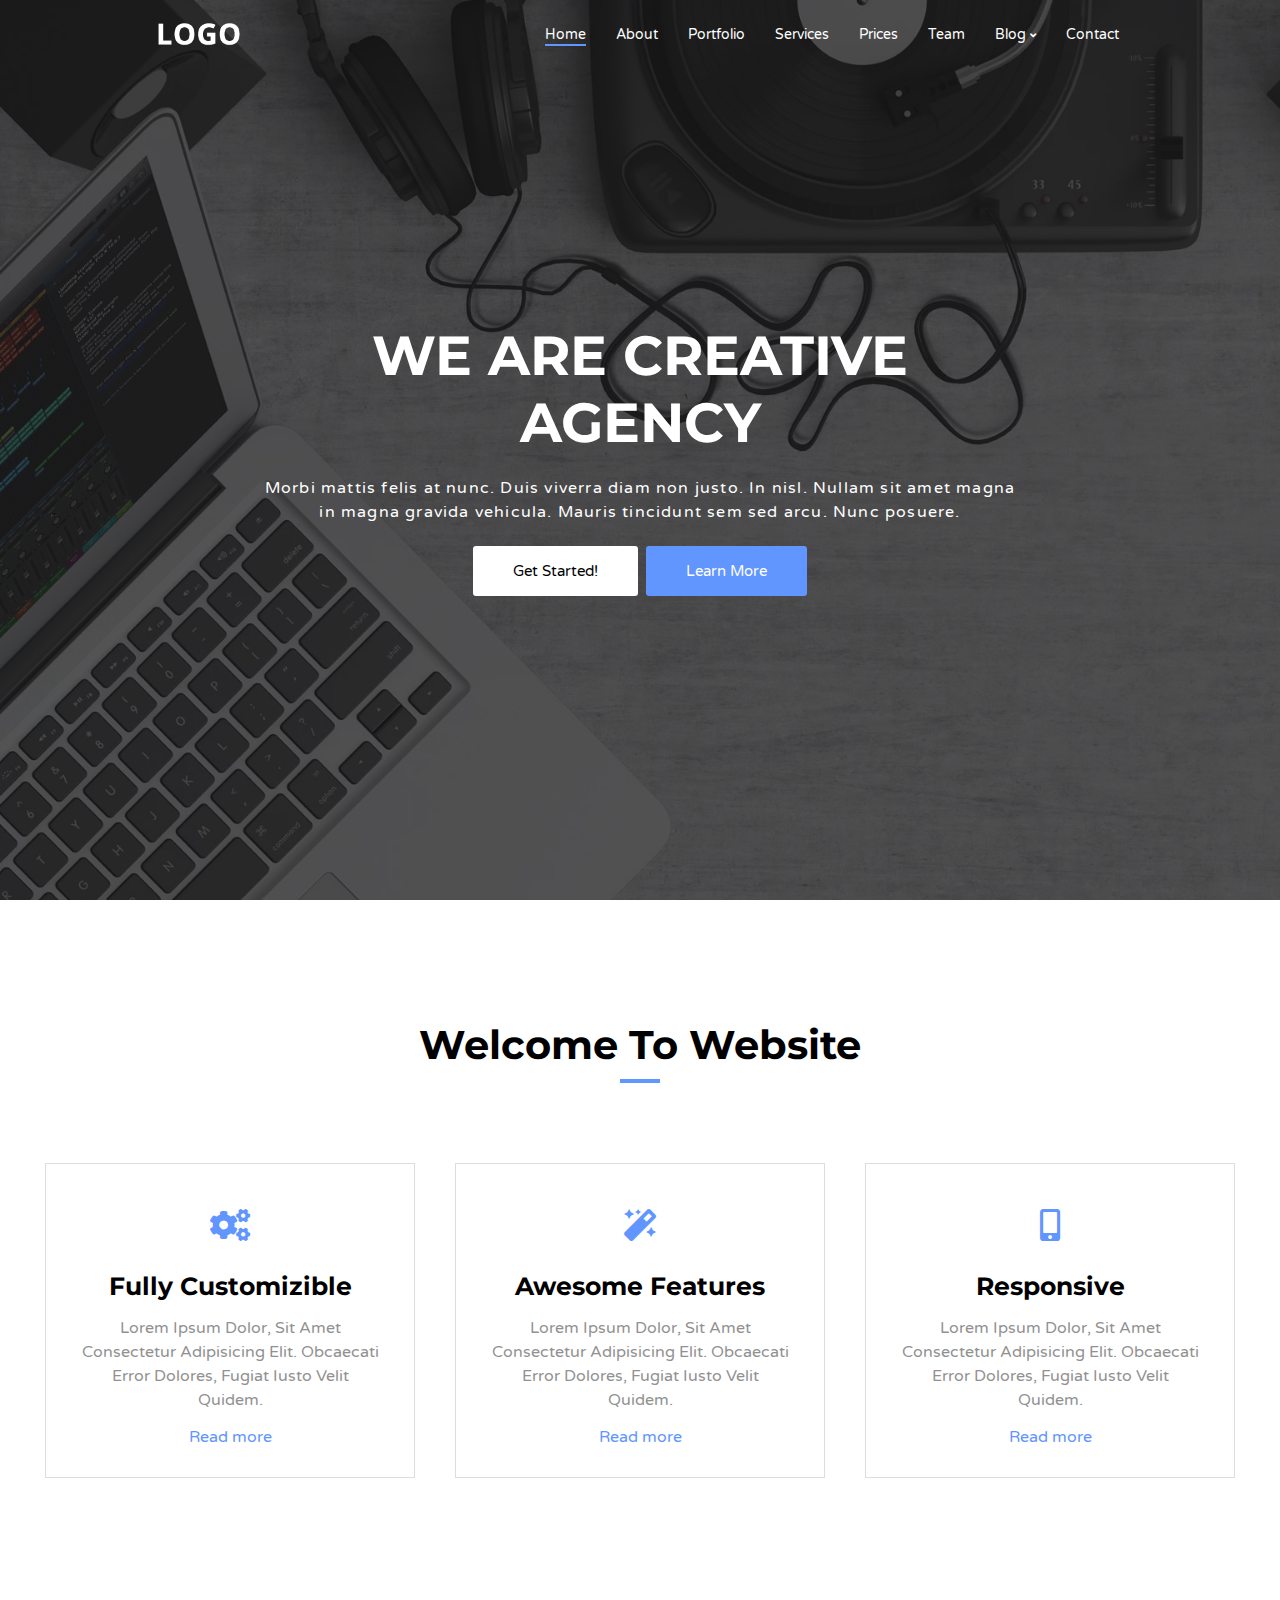
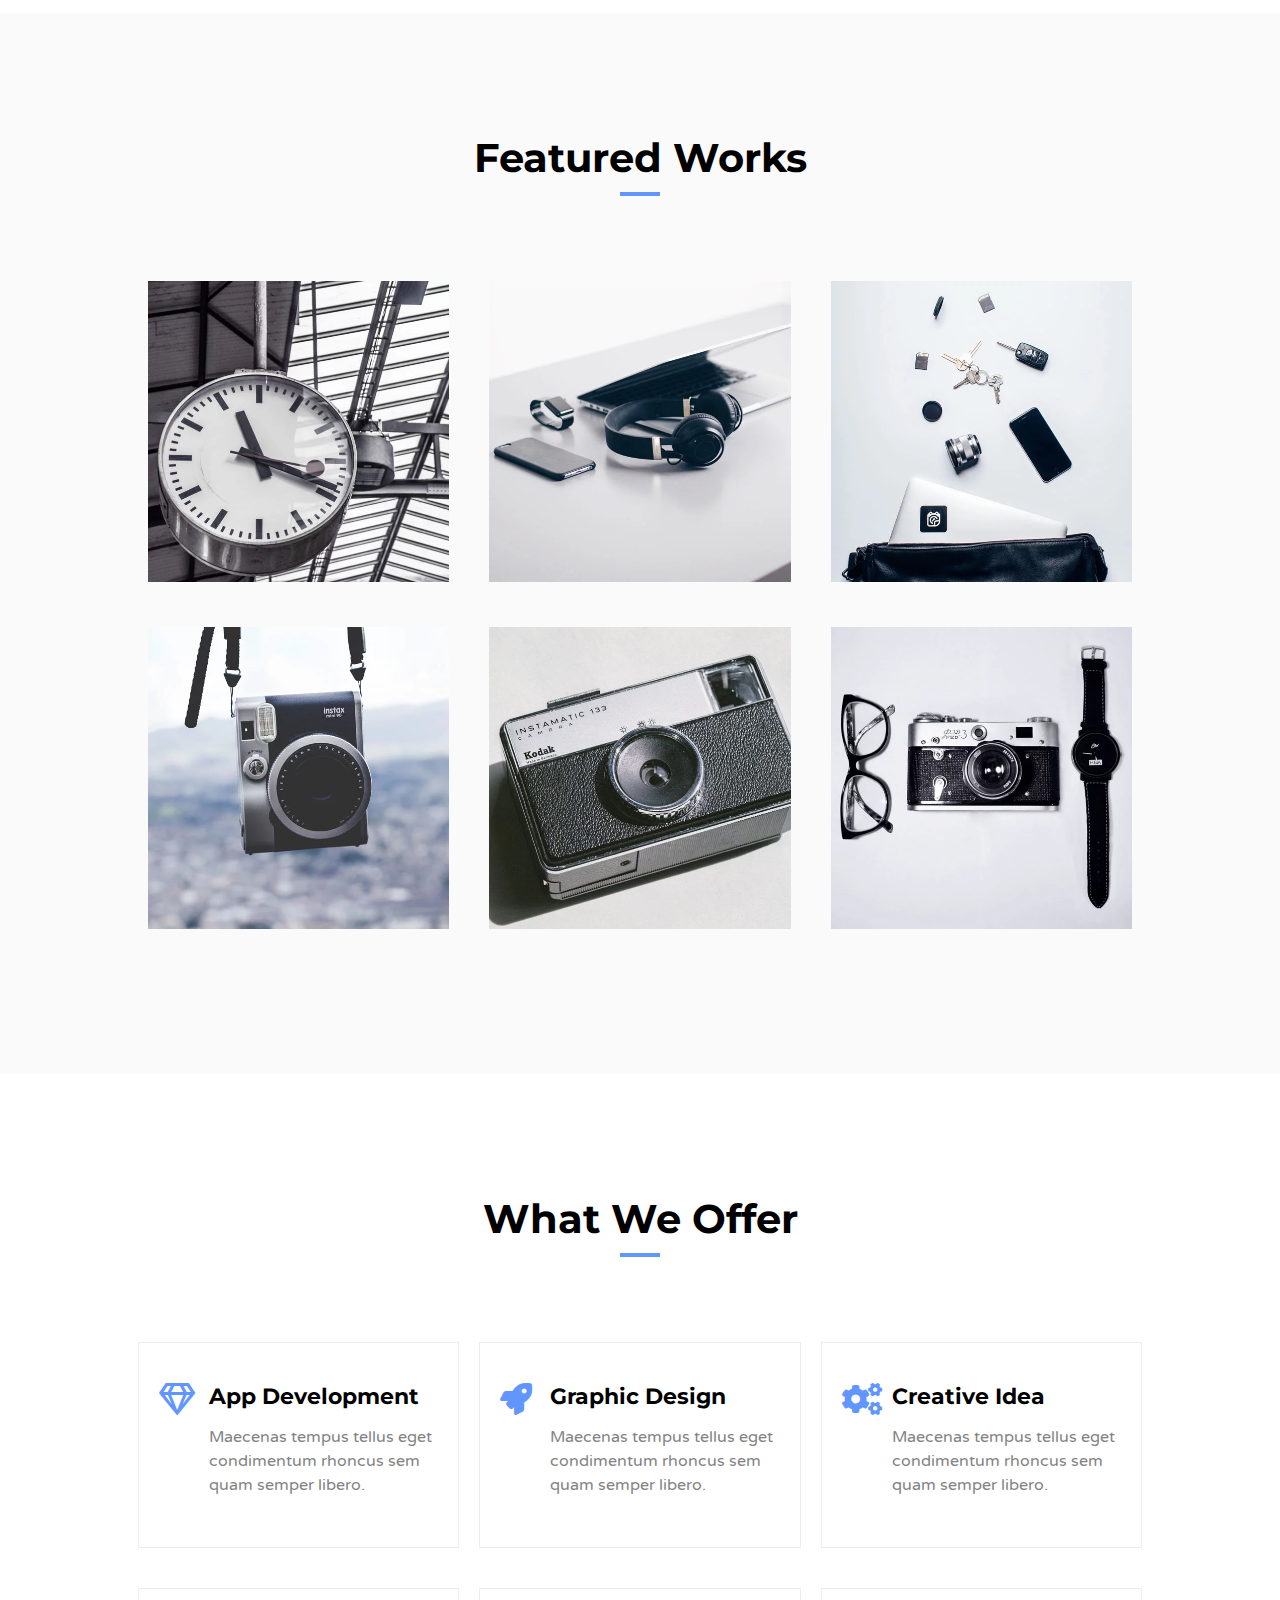
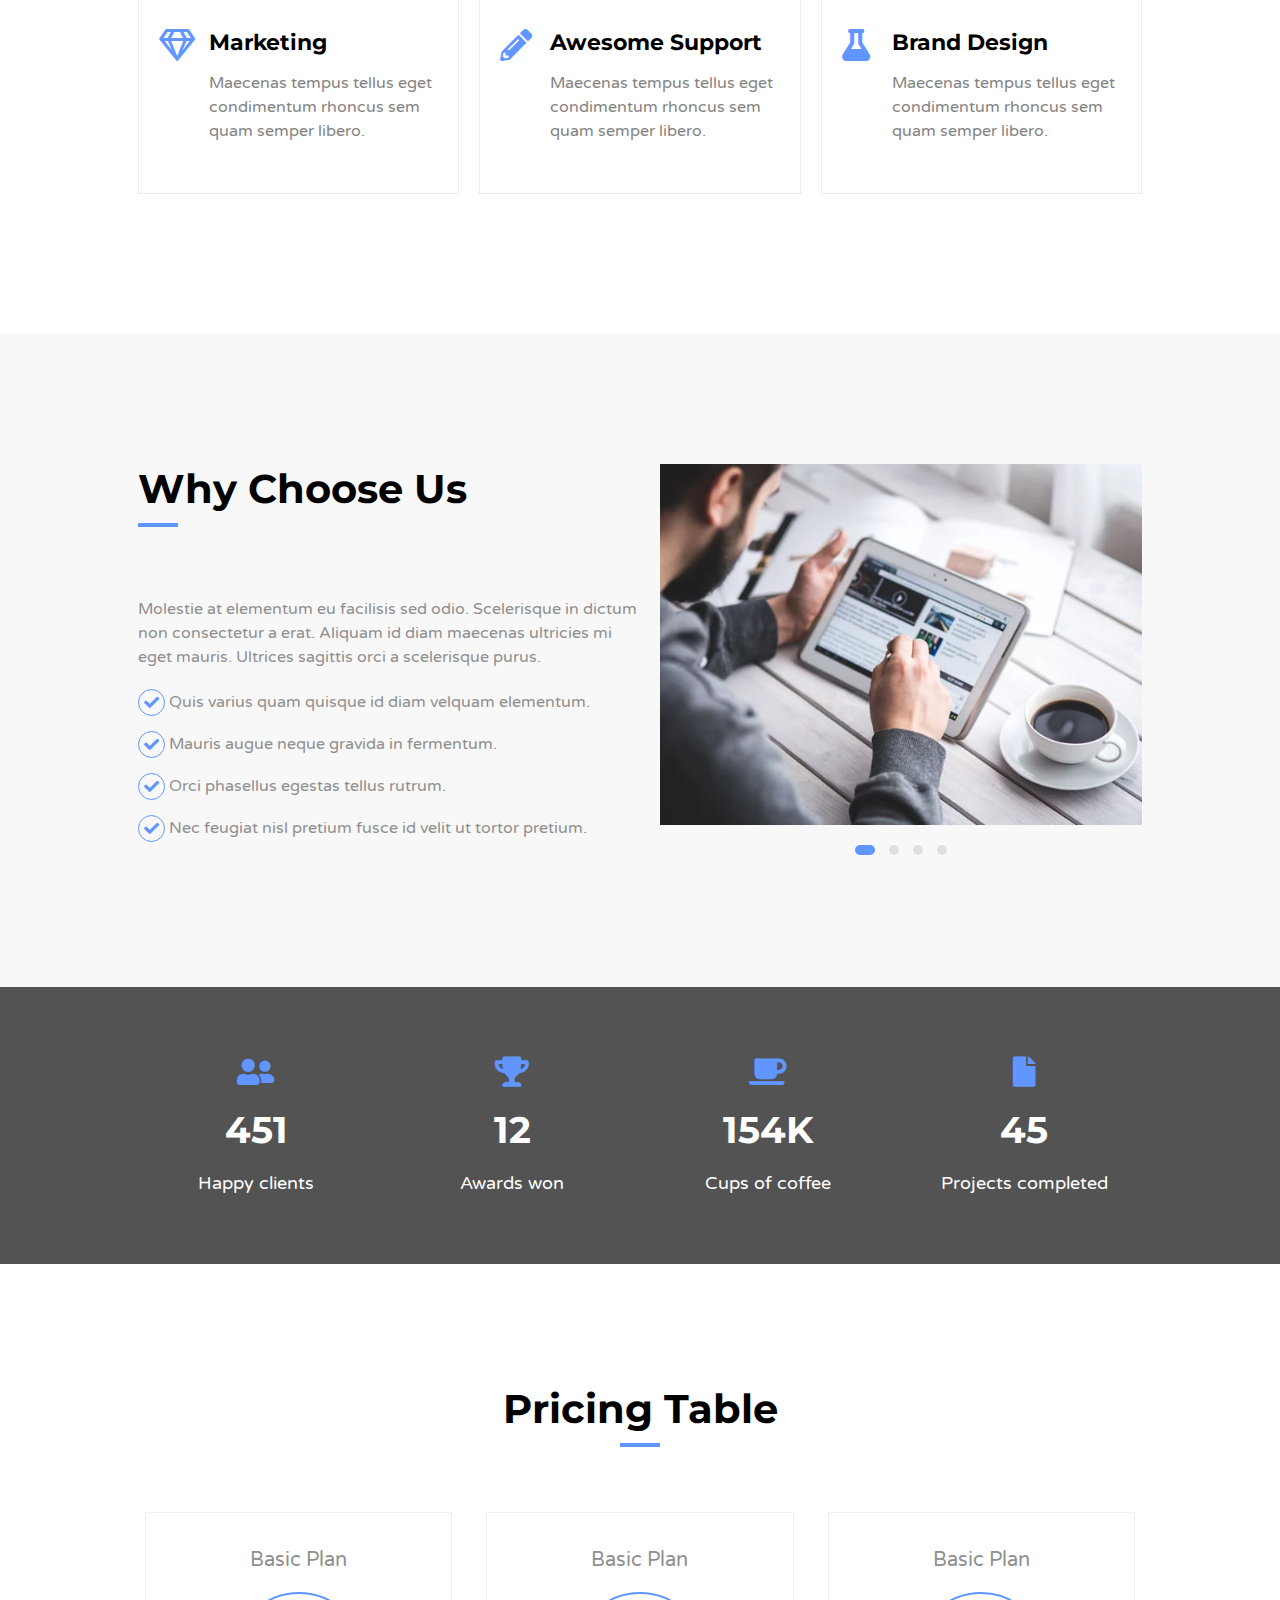
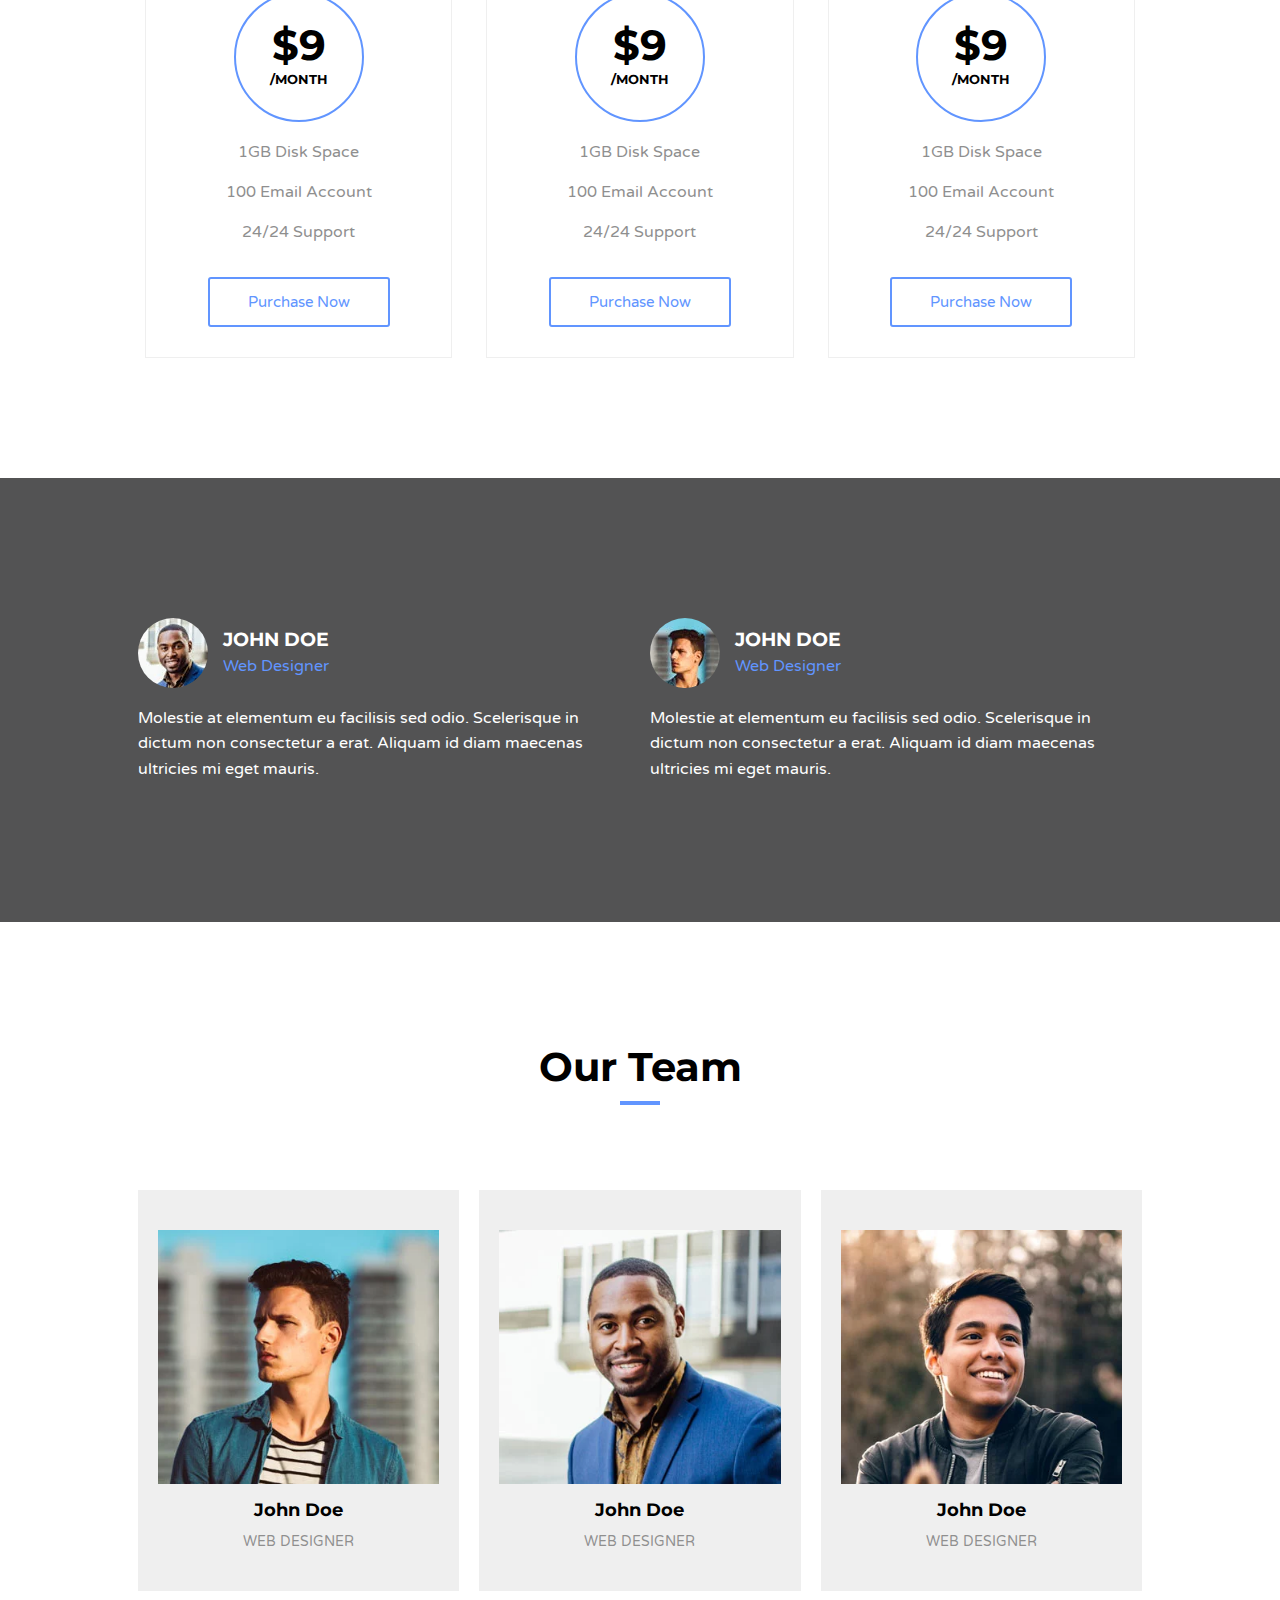
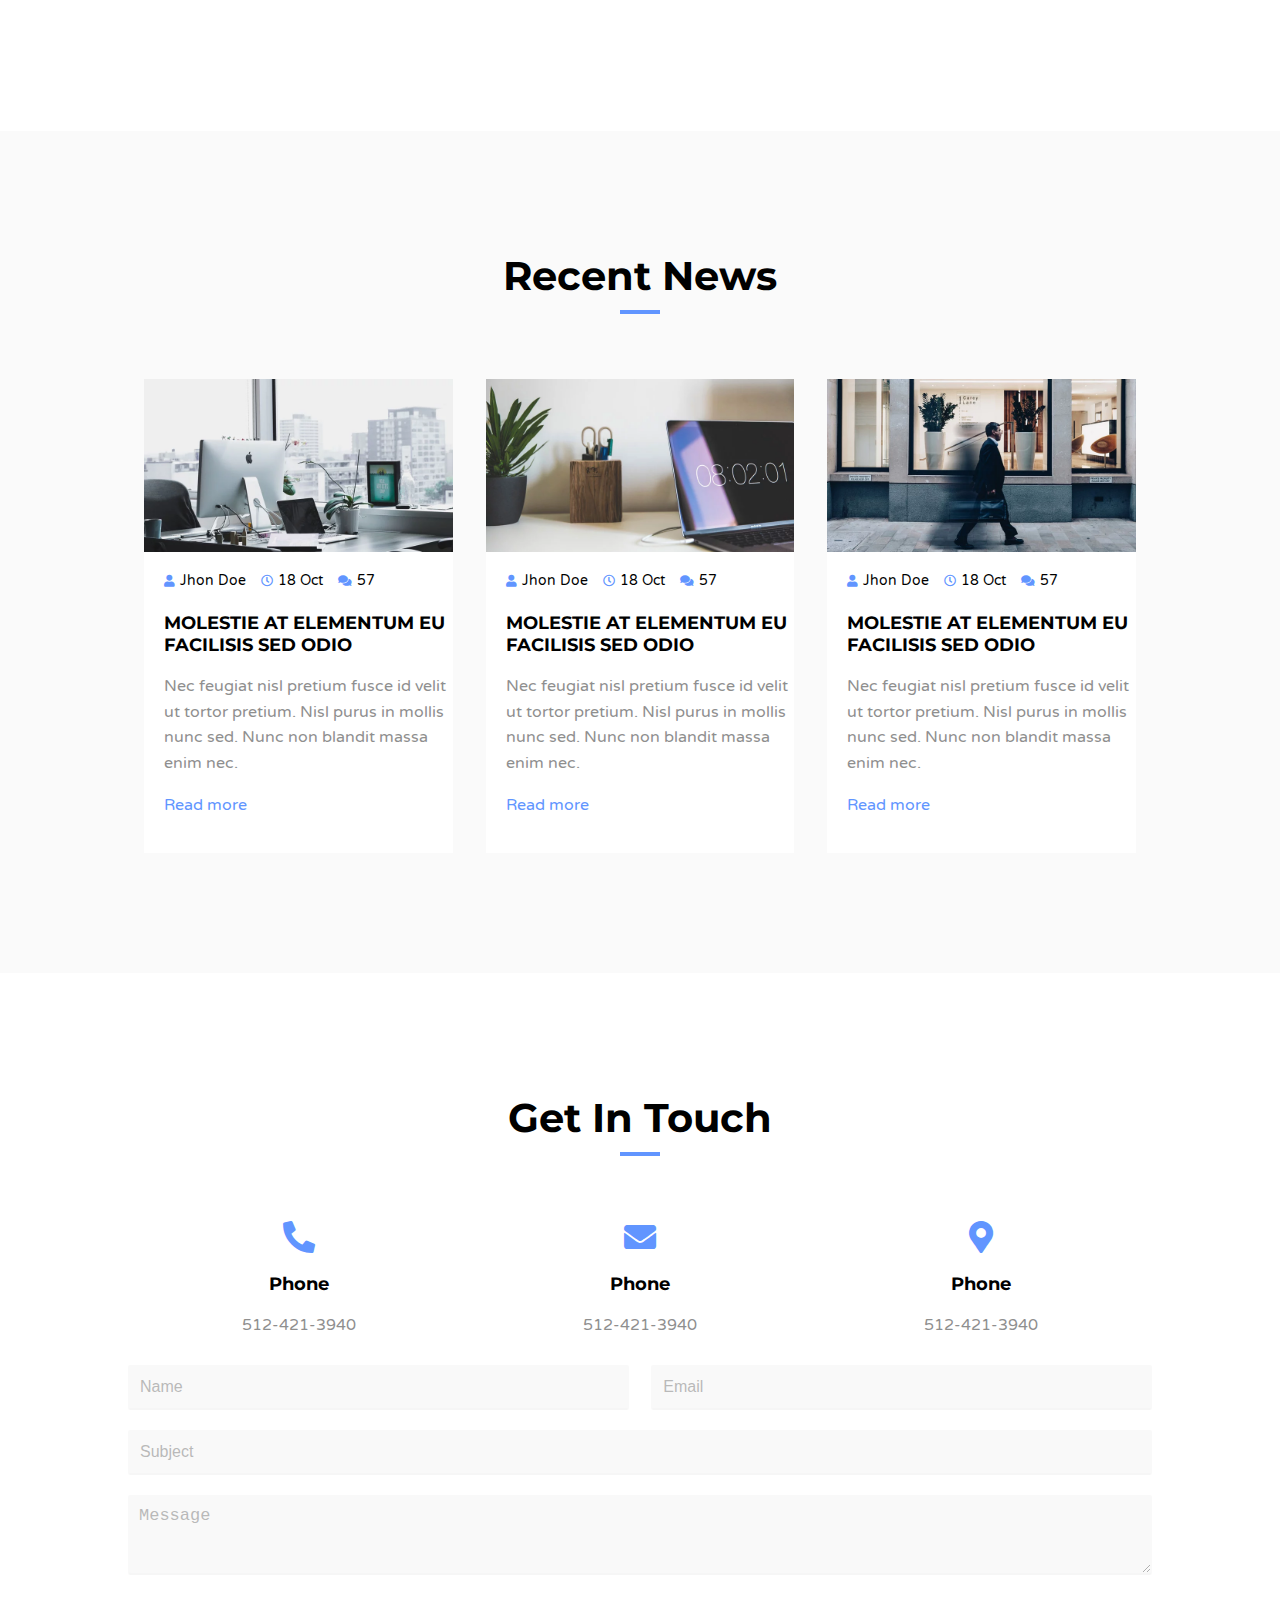
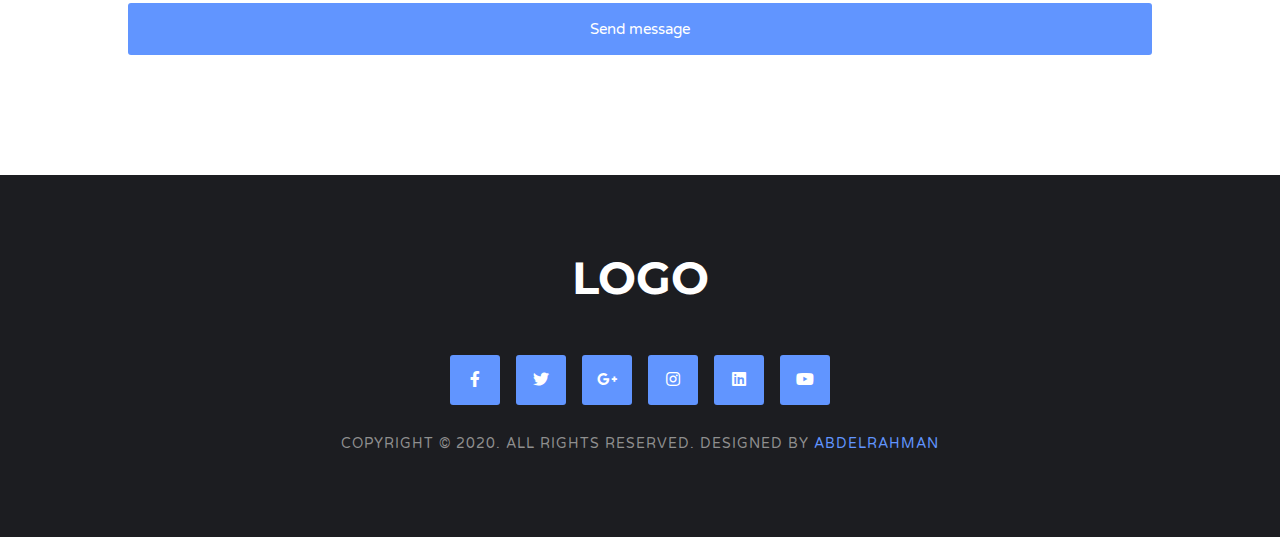
<file: index.html>
<!DOCTYPE html>
<html lang="en">

<head>
    <meta charset="UTF-8" />
    <meta name="viewport" content="width=device-width, initial-scale=1.0" />
    <title>Creative Agency</title>
    <link rel="shortcut icon" href="./images/blog/blog2.webp">
    <meta property="og:image" content=./images/blog/blog2.webp" />

    <!-- Fonts -->
    <link rel="preconnect" href="https://fonts.gstatic.com" />
    <link href="https://fonts.googleapis.com/css2?family=Varela+Round&display=swap" rel="stylesheet" />
    <link href="https://fonts.googleapis.com/css2?family=Montserrat:wght@400;700;900&display=swap" rel="stylesheet">
    <link href="css/all.min.css" rel="stylesheet" />
    <meta itemprop="image" content=./images/blog/blog2.webp">

    <!-- CSS Files -->
    <link rel="stylesheet" href="css/style.css" />
    <link rel="stylesheet" href="css/utils.css" />
    <link rel="stylesheet" href="css/header.css" />
    <link rel="stylesheet" href="css/about.css" />
    <link rel="stylesheet" href="css/portfolio.css" />
    <link rel="stylesheet" href="css/services.css" />
    <link rel="stylesheet" href="css/work.css" />
    <link rel="stylesheet" href="css/price.css" />
    <link rel="stylesheet" href="css/testimonial.css" />
    <link rel="stylesheet" href="css/ourteam.css" />
    <link rel="stylesheet" href="css/recent.css" />
    <link rel="stylesheet" href="css/contact.css" />
    <link rel="stylesheet" href="css/footer.css" />

</head>

<body>



    <div class="header">

        <div class="container">
            <!-- .Container -->

            <div class="navbar">
                <!-- .Navbar -->

                <div class="logo">
                    <!-- <i class="fab fa-facebook fa-lg"></i> -->
                    <a href="#">
                        <img src="./images/logo-alt.webp" alt="Logo Image" />
                    </a>
                </div>

                <ul class="navs ">
                    <li><a class="hover-opacity active" href="index.html">Home</a></li>
                    <li><a class="hover-opacity" href="#about">About</a></li>
                    <li><a class="hover-opacity" href="#portfolio">Portfolio</a></li>
                    <li><a class="hover-opacity" href="#services">Services</a></li>
                    <li><a class="hover-opacity" href="#prices">Prices</a></li>
                    <li><a class="hover-opacity" href="#team">Team</a></li>
                    <li class="dropdown">
                        <a class="hover-opacity a-blog" href="#blog">Blog
                            <i class="fas fa-angle-down"></i>
                        </a>
                        <ul class="blog-parent">
                            <li class="">
                                <a class="hover-opacity blog-post" href="blog-post.html">Blog Post</a>
                            </li>
                        </ul>
                    </li>
                    <li class="hover-opacity"><a href="#contact">Contact</a></li>
                </ul>
            </div>

            <!-- ./navbar -->

        </div>
    </div> <!-- ./Header -->


    <div class="home">
        <!-- .Home -->
        <div class="blackoverlay">


            <div class="homeContent">
                <!-- homeContent -->
                <h1 class="home-title">we are creative agency</h1>
                <p class="home-desc">
                    Morbi mattis felis at nunc. Duis
                    viverra diam non justo. In nisl.
                    Nullam sit amet magna in magna
                    gravida vehicula. Mauris tincidunt
                    sem sed arcu. Nunc posuere.
                </p>
                <button class="btn whitebtn hover-opacity" title="">
                    Get Started!
                </button>
                <button class="btn bluebtn hover-opacity">
                    Learn More
                </button>
            </div> <!-- ./homeContent -->

        </div> <!-- ./blackoverlay -->

    </div> <!-- ./Home -->



    <div id="about" class="about pd-y">

        <div class="section-header">

            <h2 class="section-title">welcome to website</h2>
            <div class="section-line"></div>

        </div>

        <div class="about-content">

            <div class="about-card ltr-bk-effect ">
                <i class="fa fa-cogs fa-2x card-icon "></i>
                <h3 class="card-title">fully customizible</h3>
                <p class="card-text">Lorem ipsum dolor, sit amet consectetur adipisicing elit. Obcaecati error
                    dolores,
                    fugiat iusto velit
                    quidem.</p>
                <a class="card-link" href="#">Read more</a>
            </div>

            <div class="about-card ltr-bk-effect">
                <i class="fa fa-magic fa-2x card-icon "></i>
                <h3 class="card-title">awesome features</h3>
                <p class="card-text">Lorem ipsum dolor, sit amet consectetur adipisicing elit. Obcaecati error
                    dolores,
                    fugiat iusto velit
                    quidem.</p>
                <a class="card-link" href="#">Read more</a>
            </div>

            <div class="about-card ltr-bk-effect">
                <i class="fa fa-mobile-alt fa-2x card-icon "></i>
                <h3 class="card-title">responsive</h3>
                <p class="card-text">Lorem ipsum dolor, sit amet consectetur adipisicing elit. Obcaecati error
                    dolores,
                    fugiat iusto velit
                    quidem.</p>
                <a class="card-link" href="#">Read more</a>
            </div>



        </div> <!-- ./about-content -->


    </div> <!-- ./about -->


    <div id="portfolio" class="portfolio pd-y">

        <div class="section-header">

            <h2 class="section-title">featured works</h2>
            <div class="section-line"></div>


        </div>

        <div class="container">




            <div class="port-content">

                <div class="port-card ">
                    <img src="./images/work/work1.webp" alt="img">

                    <div class="port-layer">

                        <div class="over-layer">

                            <h4 class="layer-category">category</h4>
                            <h3 class="layer-title">Lorem, ipsum dolor.</h3>
                            <a href="#"><i class="layer-icon fa fa-external-link-alt "></i></a>
                            <a href="#"><i class="layer-icon fa fa-search "></i></a>

                        </div>
                    </div>
                </div>

                <div class="port-card ">
                    <img src="./images/work/work2.webp" alt="img">
                    <div class="port-layer">

                        <div class="over-layer">

                            <h4 class="layer-category">category</h4>
                            <h3 class="layer-title">Lorem, ipsum dolor.</h3>
                            <a href="#"><i class="layer-icon fa fa-external-link-alt "></i></a>
                            <a href="#"><i class="layer-icon fa fa-search "></i></a>

                        </div>
                    </div>
                </div>

                <div class="port-card ">
                    <img src="./images/work/work3.webp" alt="img">
                    <div class="port-layer">

                        <div class="over-layer">

                            <h4 class="layer-category">category</h4>
                            <h3 class="layer-title">Lorem, ipsum dolor.</h3>
                            <a href="#"><i class="layer-icon fa fa-external-link-alt "></i></a>
                            <a href="#"><i class="layer-icon fa fa-search "></i></a>

                        </div>
                    </div>
                </div>

                <div class="port-card ">
                    <img src="./images/work/work4.webp" alt="img">
                    <div class="port-layer">

                        <div class="over-layer">

                            <h4 class="layer-category">category</h4>
                            <h3 class="layer-title">Lorem, ipsum dolor.</h3>
                            <a href="#"><i class="layer-icon fa fa-external-link-alt "></i></a>
                            <a href="#"><i class="layer-icon fa fa-search "></i></a>

                        </div>
                    </div>
                </div>

                <div class="port-card">
                    <img src="./images/work/work5.webp" alt="img">
                    <div class="port-layer">

                        <div class="over-layer">

                            <h4 class="layer-category">category</h4>
                            <h3 class="layer-title">Lorem, ipsum dolor.</h3>
                            <a href="#"><i class="layer-icon fa fa-external-link-alt "></i></a>
                            <a href="#"><i class="layer-icon fa fa-search "></i></a>

                        </div>
                    </div>
                </div>

                <div class="port-card ">
                    <img src="./images/work/work6.webp" alt="img">
                    <div class="port-layer">

                        <div class="over-layer">

                            <h4 class="layer-category">category</h4>
                            <h3 class="layer-title">Lorem, ipsum dolor.</h3>
                            <a href="#"><i class="layer-icon fa fa-external-link-alt "></i></a>
                            <a href="#"><i class="layer-icon fa fa-search "></i></a>

                        </div>
                    </div>
                </div>

            </div>

        </div>

    </div> <!-- ./portfolio -->



    <div id="services" class="services pd-y">

        <div class="section-header">

            <h2 class="section-title">what we offer</h2>
            <div class="section-line"></div>


        </div>

        <div class="container">



            <div class="services-content">
                <div class="services-card  ltr-bk-effect ">
                    <i class="far fa-gem fa-2x icon"></i>
                    <h3 class="title">app development</h3>
                    <p class="desc">Maecenas tempus tellus eget condimentum rhoncus sem quam semper libero.</p>


                </div>

                <div class="services-card ltr-bk-effect">
                    <i class="fa fa-rocket fa-2x icon"></i>
                    <h3 class="title">graphic design</h3>
                    <p class="desc">Maecenas tempus tellus eget condimentum rhoncus sem quam semper libero.</p>


                </div>

                <div class="services-card ltr-bk-effect">
                    <i class="fa fa-cogs fa-2x icon"></i>
                    <h3 class="title">creative idea</h3>
                    <p class="desc">Maecenas tempus tellus eget condimentum rhoncus sem quam semper libero.</p>


                </div>

                <div class="services-card ltr-bk-effect">
                    <i class="far fa-gem fa-2x icon"></i>
                    <h3 class="title">marketing</h3>
                    <p class="desc">Maecenas tempus tellus eget condimentum rhoncus sem quam semper libero.</p>


                </div>

                <div class="services-card ltr-bk-effect">
                    <i class="fa fa-pencil-alt fa-2x icon"></i>
                    <h3 class="title">awesome support</h3>
                    <p class="desc">Maecenas tempus tellus eget condimentum rhoncus sem quam semper libero.</p>


                </div>

                <div class="services-card ltr-bk-effect">
                    <i class="fa fa-flask fa-2x icon"></i>
                    <h4 class="title">brand design</h4>
                    <p class="desc">Maecenas tempus tellus eget condimentum rhoncus sem quam semper libero.</p>


                </div>

            </div>

        </div>



    </div> <!-- ./services -->



    <div class="services2 pd-y">


        <div class="container">

            <div class="services2-content">

                <div class="services2-lf-content">

                    <div class="section-header">

                        <h2 class="section-title">why choose us</h2>
                        <div class="section-line"></div>


                    </div>

                    <p class="desc">Molestie at elementum eu facilisis sed odio. Scelerisque in dictum non consectetur a
                        erat. Aliquam id diam maecenas ultricies mi eget mauris. Ultrices sagittis orci a scelerisque
                        purus.
                    </p>

                    <ul>
                        <li class="services2-list">
                            <i class="fas fa-check fa"></i> Quis varius quam quisque id
                            diam velquam elementum.
                        </li>

                        <li class="services2-list">
                            <i class="fas fa-check fa"></i> Mauris augue neque gravida in fermentum.
                        </li>

                        <li class="services2-list">
                            <i class="fas fa-check fa"></i> Orci phasellus egestas tellus rutrum.
                        </li>

                        <li class="services2-list">
                            <i class="fas fa-check fa"></i> Nec feugiat nisl pretium fusce id velit ut tortor
                            pretium.
                        </li>



                    </ul>

                </div> <!-- ./services2-content -->



                <div class="services2-slider">
                    <div class="slider-img">
                        <img src="./images/about/about2.webp" alt="">
                    </div>


                    <ul class="slider-bollets">
                        <li class="active"></li>
                        <li></li>
                        <li></li>
                        <li></li>
                    </ul>

                </div><!-- ./services2-slider -->


            </div>

        </div>


    </div> <!-- ./services2 -->



    <div class="workdone">


        <div class="workdone-bg">
            <div class="blackoverlay">
            </div>
            <!-- ./blackoverlay -->
        </div>


        <div class="workdone-content">


            <div class="container">

                <div class="summary">
                    <i class="fa fa-user-friends fa-2x  summary-icon"></i>
                    <h2 class="summary-no">451</h2>
                    <span class="summary-disc">Happy clients</span>
                </div>

                <div class="summary">
                    <i class="fa fa-trophy fa-2x  summary-icon"></i>
                    <h2 class="summary-no">12</h2>
                    <span class="summary-disc">Awards won</span>
                </div>

                <div class="summary">
                    <i class="fa fa-coffee fa-2x  summary-icon"></i>
                    <h2 class="summary-no">154k</h2>
                    <span class="summary-disc">Cups of coffee</span>
                </div>

                <div class="summary">
                    <i class="fa fa-file fa-2x  summary-icon"></i>
                    <h2 class="summary-no">45</h2>
                    <span class="summary-disc">Projects completed</span>
                </div>

            </div>

        </div>


    </div> <!-- ./workdone -->



    <div id="prices" class="price pd-y">

        <div class="container">

            <div class="section-header">

                <h2 class="section-title">pricing table</h2>
                <div class="section-line"></div>

            </div>

            <div class="prices-cards">
                <div class="card ttb-bk-effect">
                    <span class="card-plan">basic plan</span>
                    <h2 class="card-price">$9 <span>/month</span></h2>
                    <p class="card-desc">1GB Disk Space</p>
                    <p class="card-desc">100 Email Account</p>
                    <p class="card-desc">24/24 Support</p>

                    <button type="" class="btn card-button hover-opacity">
                        purchase now
                    </button>

                </div>

                <div class="card ttb-bk-effect">
                    <span class="card-plan">basic plan</span>
                    <h2 class="card-price">$9 <span>/month</span></h2>
                    <p class="card-desc">1GB Disk Space</p>
                    <p class="card-desc">100 Email Account</p>
                    <p class="card-desc">24/24 Support</p>

                    <button type="" class="btn card-button hover-opacity">
                        purchase now
                    </button>

                </div>

                <div class="card ttb-bk-effect">
                    <span class="card-plan">basic plan</span>
                    <h2 class="card-price">$9 <span>/month</span></h2>
                    <p class="card-desc">1GB Disk Space</p>
                    <p class="card-desc">100 Email Account</p>
                    <p class="card-desc">24/24 Support</p>

                    <button type="" class="btn card-button hover-opacity">
                        purchase now
                    </button>

                </div>
            </div>



        </div>



    </div> <!-- ./price -->



    <div class="testimonial pd-y">


        <div class="test-bg">
            <div class="blackoverlay">
            </div> <!-- ./blackoverlay -->
        </div>



        <div class="test-body container">

            <div class="test-content">
                <div class="test-title">
                    <img src="./images/Testimonial/perso1.webp" alt="">
                    <h3>John Doe</h3>
                    <span>Web Designer</span>
                </div>
                <div class="test-desc">
                    <p>Molestie at elementum eu facilisis sed odio. Scelerisque in dictum non consectetur a
                        erat. Aliquam id diam maecenas ultricies mi eget mauris.</p>
                </div>
            </div>

            <div class="test-content ">
                <div class="test-title">
                    <img src="./images/Testimonial/perso2.webp" alt="">
                    <h3>John Doe</h3>
                    <span>Web Designer</span>
                </div>
                <div class="test-desc">
                    <p>Molestie at elementum eu facilisis sed odio. Scelerisque in dictum non consectetur a
                        erat. Aliquam id diam maecenas ultricies mi eget mauris.</p>
                </div>
            </div>

        </div>








        <div class="clear"></div>

    </div> <!-- ./Testimonial -->


    <div id="team" class="ourteam pd-y">

        <div class="container">

            <div class="section-header">

                <h2 class="section-title">our team</h2>
                <div class="section-line"></div>

            </div>

            <div class="ourteam-content">

                <div class="team-card ttb-bk-effect">

                    <div class="img-card">
                        <div class="team-img">
                            <img src="./images/team/team1.webp" alt="">
                        </div>

                        <div class="team-icons">
                            <a class="hover-opacity" href=""> <i class="fab fa-facebook-f "></i></a>
                            <a class="hover-opacity" href=""> <i class="fab fa-google-plus-g "></i></a>
                            <a class="hover-opacity" href=""> <i class="fab fa-twitter "></i></a>
                        </div>

                    </div>
                    <h3 class="title">John Doe</h3>
                    <span class="desc">web designer</span>

                </div>

                <div class="team-card ttb-bk-effect">

                    <div class="img-card">
                        <div class="team-img">
                            <img src="./images/team/team2.webp" alt="">
                        </div>

                        <div class="team-icons">
                            <a class="hover-opacity" href=""> <i class="fab fa-facebook-f "></i></a>
                            <a class="hover-opacity" href=""> <i class="fab fa-google-plus-g "></i></a>
                            <a class="hover-opacity" href=""> <i class="fab fa-twitter "></i></a>
                        </div>

                    </div>
                    <h3 class="title">John Doe</h3>
                    <span class="desc">web designer</span>

                </div>

                <div class="team-card ttb-bk-effect">

                    <div class="img-card">
                        <div class="team-img">
                            <img src="./images/team/team3.webp" alt="">
                        </div>

                        <div class="team-icons">
                            <a class="hover-opacity block" href=""> <i class="fab fa-facebook-f "></i></a>
                            <a class="hover-opacity block" href=""> <i class="fab fa-google-plus-g "></i></a>
                            <a class="hover-opacity block" href=""> <i class="fab fa-twitter "></i></a>
                        </div>

                    </div>
                    <h3 class="title">John Doe</h3>
                    <span class="desc">web designer</span>

                </div>


            </div>

        </div>

    </div> <!-- ./ourteam -->



    <div id="blog" class="recent pd-y">

        <div class="container">

            <div class="section-header">

                <h2 class="section-title">recent news</h2>
                <div class="section-line"></div>

            </div>

            <div class="recent-content">

                <div class="recent-post">
                    <div class="post-img"><img src="./images/blog/blog1.webp" alt=""></div>
                    <ul class="post-details">
                        <li><i class="fa fa-user"></i>Jhon doe</li>
                        <li><i class="far fa-clock"></i>18 Oct</li>
                        <li><i class="fas fa-comments"></i>57</li>

                    </ul>

                    <h3 class="post-title">Molestie at elementum eu facilisis sed odio</h3>
                    <p class="post-desc">Nec feugiat nisl pretium fusce id velit ut tortor pretium. Nisl purus in mollis
                        nunc sed. Nunc non blandit massa enim nec.</p>
                    <a class="post-link block" href="blog-post.html">Read more</a>
                </div>


                <div class="recent-post">
                    <div class="post-img"><img src="./images/blog/blog2.webp" alt=""></div>
                    <ul class="post-details">
                        <li><i class="fa fa-user"></i>Jhon doe</li>
                        <li><i class="far fa-clock"></i>18 Oct</li>
                        <li><i class="fas fa-comments"></i>57</li>

                    </ul>

                    <h3 class="post-title">Molestie at elementum eu facilisis sed odio</h3>
                    <p class="post-desc">Nec feugiat nisl pretium fusce id velit ut tortor pretium. Nisl purus in mollis
                        nunc sed. Nunc non blandit massa enim nec.</p>
                    <a class="post-link block" href="">Read more</a>
                </div>


                <div class="recent-post">
                    <div class="post-img"><img src="./images/blog/blog3.webp" alt=""></div>
                    <ul class="post-details">
                        <li><i class="fa fa-user"></i>Jhon doe</li>
                        <li><i class="far fa-clock"></i>18 Oct</li>
                        <li><i class="fas fa-comments"></i>57</li>

                    </ul>

                    <h3 class="post-title">Molestie at elementum eu facilisis sed odio</h3>
                    <p class="post-desc">Nec feugiat nisl pretium fusce id velit ut tortor pretium. Nisl purus in mollis
                        nunc sed. Nunc non blandit massa enim nec.</p>
                    <a class="post-link block" href="">Read more</a>
                </div>


            </div>



        </div>

    </div> <!-- ./recent -->


    <div id="contact" class="contact pd-y">
        <div class="container">

            <div class="section-header">

                <h2 class="section-title">get in touch</h2>
                <div class="section-line"></div>

            </div>


            <div class="contact-details">

                <div class="contact-item">
                    <i class="fa fa-phone-alt fa-2x contact-icon"></i>
                    <h3 class="contact-title">phone</h3>
                    <p class="contact-desc">512-421-3940</p>
                </div>



                <div class="contact-item">
                    <i class="fa fa-envelope fa-2x contact-icon"></i>
                    <h3 class="contact-title">phone</h3>
                    <p class="contact-desc">512-421-3940</p>
                </div>


                <div class="contact-item ">
                    <i class="fa fa-map-marker-alt fa-2x contact-icon"></i>
                    <h3 class="contact-title">phone</h3>
                    <p class="contact-desc">512-421-3940</p>
                </div>

            </div>


            <div class="contact-form">
                <div class="name-email">
                    <input class="contact-input name" type="text" placeholder="Name">
                    <input class="contact-input email" type="email" placeholder="Email">
                </div>

                <input class="contact-input subject" type="text" placeholder="Subject">
                <div> <textarea class="contact-message block" placeholder="Message"></textarea></div>
                <button type="" class="contact-btn bluebtn hover-opacity">Send message</button>

            </div>
        </div>

    </div> <!-- ./contact -->

    <div class="footer">

        <h2 class="footer-logo">logo</h2>

        <ul class="social-links">
            <li><a href=""><i class="fab fa-facebook-f"></i></a></li>
            <li><a href=""><i class="fab fa-twitter"></i></a></li>
            <li><a href=""><i class="fab fa-google-plus-g"></i></a></li>
            <li><a href=""><i class="fab fa-instagram"></i></a></li>
            <li><a href=""><i class="fab fa-linkedin"></i></a></li>
            <li><a href=""><i class="fab fa-youtube"></i></a></li>
        </ul>

        <p class="copyright">COPYRIGHT &copy; 2020. ALL RIGHTS RESERVED. DESIGNED BY <a href="">Abdelrahman</a></p>


    </div>
</body>

</html>
</file>
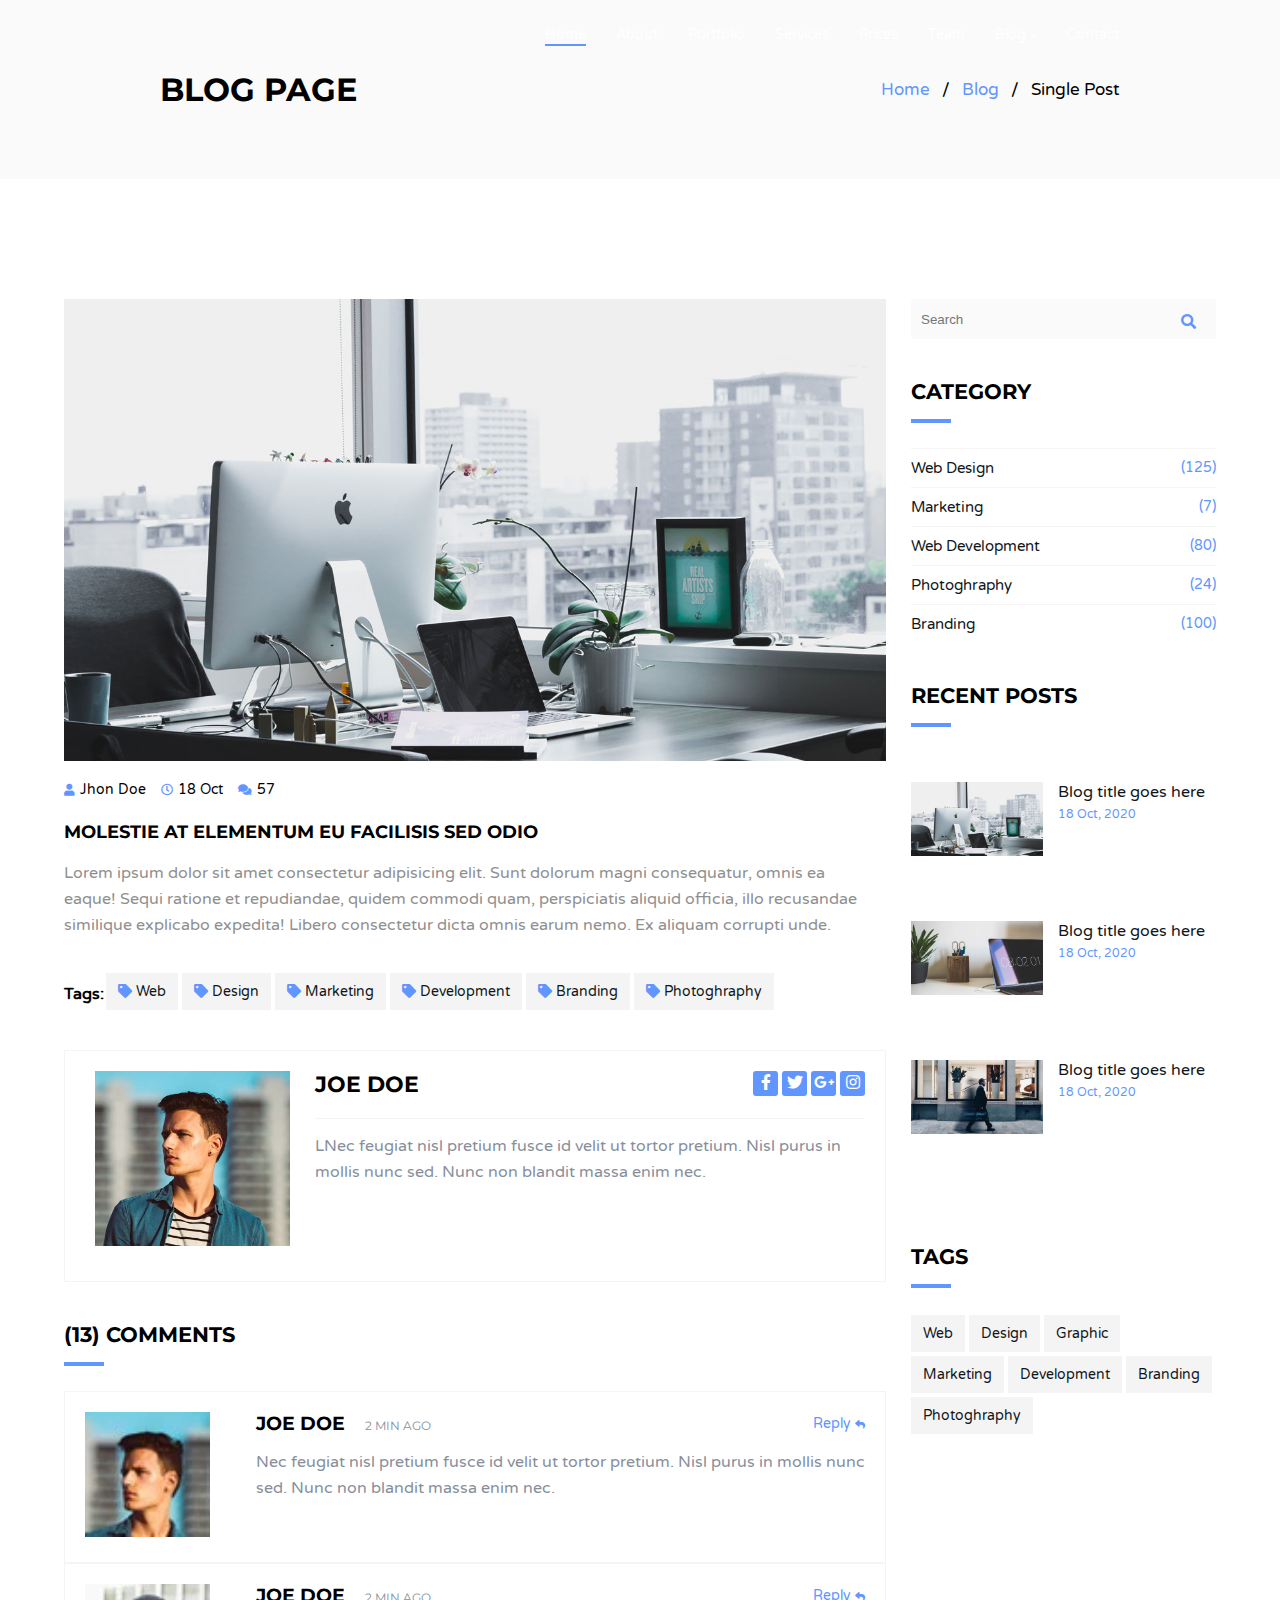
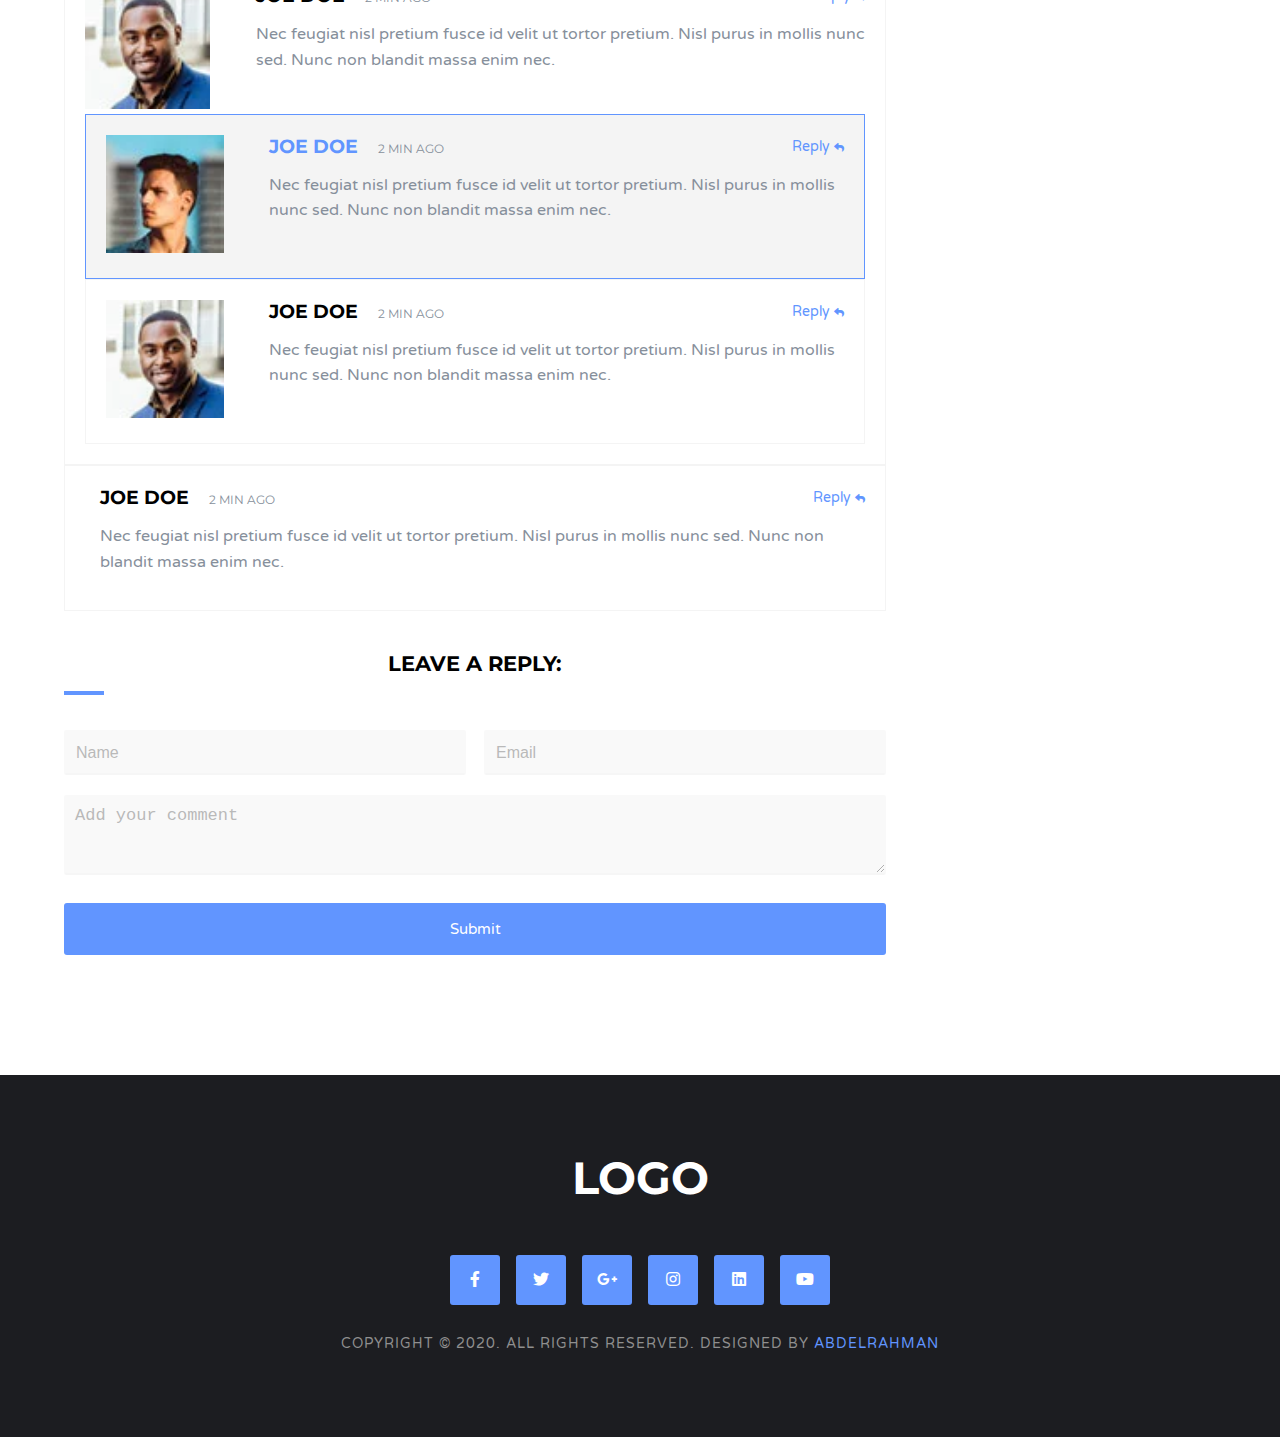
<file: blog-post.html>
<!DOCTYPE html>
<html lang="en">

<head>
    <meta charset="UTF-8">
    <meta http-equiv="X-UA-Compatible" content="IE=edge">
    <meta name="viewport" content="width=device-width, initial-scale=1.0">

    <!-- Fonts -->
    <link rel="preconnect" href="https://fonts.gstatic.com" />
    <link href="https://fonts.googleapis.com/css2?family=Varela+Round&display=swap" rel="stylesheet" />
    <link href="https://fonts.googleapis.com/css2?family=Montserrat:wght@100;400;700;900&display=swap" rel="stylesheet">
    <link href="css/all.min.css" rel="stylesheet" />

    <!-- Styles -->
    <link rel="stylesheet" href="css/style.css" />
    <link rel="stylesheet" href="css/utils.css" />
    <link rel="stylesheet" href="css/header.css" />
    <link rel="stylesheet" href="css/footer.css" />
    <link rel="stylesheet" href="css/recent.css">
    <link rel="stylesheet" href="css/breadcrumbs.css" />
    <link rel="stylesheet" href="css/post.css" />
    <link rel="stylesheet" href="css/tags.css" />
    <link rel="stylesheet" href="css/author.css" />
    <link rel="stylesheet" href="css/comments.css" />
    <link rel="stylesheet" href="css/sidebar.css" />
    <link rel="stylesheet" href="css/contact.css" />



    <title>Blog</title>
</head>

<body>

    <div class="header">

        <div class="container">
            <!-- .Container -->

            <div class="navbar">
                <!-- .Navbar -->

                <div class="logo ">
                    <!-- <i class="fab fa-facebook fa-lg"></i> -->
                    <a href="#">
                        <img class="logo-img-alt" src="./images/logo-alt.webp" alt="Logo Image" />
                    </a>
                </div>

                <ul class="navs">
                    <li><a class="hover-opacity active" href="index.html">Home</a></li>
                    <li><a class="hover-opacity" href="index.html#about">About</a></li>
                    <li><a class="hover-opacity" href="index.html#portfolio">Portfolio</a></li>
                    <li><a class="hover-opacity" href="index.html#services">Services</a></li>
                    <li><a class="hover-opacity" href="index.html#prices">Prices</a></li>
                    <li><a class="hover-opacity" href="index.html#team">Team</a></li>
                    <li class="dropdown">
                        <a class="hover-opacity a-blog" href="index.html#blog">Blog
                            <i class="fas fa-angle-down"></i>
                        </a>
                        <ul class="blog-parent">
                            <li class="">
                                <a class="hover-opacity blog-post" href="#">Blog Post</a>
                            </li>
                        </ul>
                    </li>
                    <li class="hover-opacity"><a href="index.html#contact">Contact</a></li>
                </ul>

                <div class="burger">
                    <span class="burgerline"></span>
                </div>

            </div>
            <!-- ./navbar -->

        </div>
    </div> <!-- ./Header -->


    <div class="breadcrumbs">
        <div class="container">
            <h2 class="bread-title">Blog Page</h2>
            <ul class="bread-pages">
                <li><a href="index.html">Home</a></li>
                <li><a href="index.html#blog">Blog</a></li>
                <li>Single Post</li>
            </ul>
        </div>
    </div> <!-- ./breadcrumbs -->


    <div class="post pd-y">

        <div class="container">


            <div class="post-body">

                <div class="post-img">
                    <img src="./images/blog/blog-post.jpg" alt="">
                </div>

                <ul class="post-details">
                    <li><i class="fa fa-user"></i>Jhon doe</li>
                    <li><i class="far fa-clock"></i>18 Oct</li>
                    <li><i class="fas fa-comments"></i>57</li>

                </ul>

                <h3 class="post-title capitalize">Molestie at elementum eu facilisis sed odio</h3>
                <p class="post-desc">Lorem ipsum dolor sit amet consectetur adipisicing elit. Sunt dolorum magni
                    consequatur, omnis ea eaque! Sequi ratione et repudiandae, quidem commodi quam, perspiciatis aliquid
                    officia, illo recusandae similique explicabo expedita!
                    Libero consectetur dicta omnis earum nemo. Ex aliquam corrupti unde.</p>


                <div class="tags">
                    <span>Tags:</span>
                    <a href=""><i class="fa fa-tag"></i> Web</a>
                    <a href=""><i class="fa fa-tag"></i> Design</a>
                    <a href=""><i class="fa fa-tag"></i> Marketing</a>
                    <a href=""><i class="fa fa-tag"></i> Development</a>
                    <a href=""><i class="fa fa-tag"></i> Branding</a>
                    <a href=""><i class="fa fa-tag"></i> Photoghraphy</a>
                </div>

                <div class="blog-author">
                    <div class="author-img">
                        <img src="./images/team/team1.webp" alt="">
                    </div>

                    <div class="author-info">

                        <div class="author-header">
                            <h3 class=""> joe doe</h3>
                            <ul class="social-links">
                                <li><a href=""><i class="fab fa-facebook-f"></i></a></li>
                                <li><a href=""><i class="fab fa-twitter"></i></a></li>
                                <li><a href=""><i class="fab fa-google-plus-g"></i></a></li>
                                <li><a href=""><i class="fab fa-instagram"></i></a></li>
                            </ul>
                        </div>

                        <p>LNec feugiat nisl pretium fusce id velit ut tortor pretium. Nisl purus in mollis nunc sed.
                            Nunc non blandit massa enim nec.</p>
                    </div>


                </div>

                <div class="section-topic">
                    <h3> (13) Comments</h3>
                    <div class="section-line"></div>
                </div>

                <div class="comments">

                    <div class="comment-body">

                        <div class="comment-img ">
                            <img src="./images/Testimonial/perso2.webp" alt="">
                        </div>

                        <div class="comment-info   ">

                            <div class="comment-header">
                                <h3 class=""> joe doe <span>2 MIN AGO</span>
                                </h3>

                                <a href="" class="reply ">Reply <i class="fa fa-reply fa-sm"></i></a>
                            </div>

                            <p>Nec feugiat nisl pretium fusce id velit ut tortor pretium. Nisl purus in mollis nunc sed.
                                Nunc non blandit massa enim nec.</p>
                        </div>

                    </div>

                    <div class="comment-replys">

                        <div class="comment-body">

                            <div class="comment-img ">
                                <img src="./images/Testimonial/perso1.webp" alt="">
                            </div>

                            <div class="comment-info   ">

                                <div class="comment-header">
                                    <h3 class=""> joe doe <span>2 MIN AGO</span>
                                    </h3>
                                    <a href="" class="reply">Reply <i class="fa fa-reply fa-sm"></i></a>


                                </div>

                                <p>Nec feugiat nisl pretium fusce id velit ut tortor pretium. Nisl purus in mollis nunc
                                    sed. Nunc non blandit massa enim nec.</p>
                            </div>

                            <div id="selected-comment" class="comment-body comment-reply">

                                <div class="comment-img ">
                                    <img src="./images/Testimonial/perso2.webp" alt="">
                                </div>

                                <div class="comment-info   ">

                                    <div class="comment-header">
                                        <h3 class=""> joe doe <span>2 MIN AGO</span>
                                        </h3>
                                        <a href="" class="reply">Reply <i class="fa fa-reply fa-sm"></i></a>


                                    </div>

                                    <p>Nec feugiat nisl pretium fusce id velit ut tortor pretium. Nisl purus in mollis
                                        nunc sed. Nunc non blandit massa enim nec.</p>
                                </div>

                            </div>

                            <div class="comment-body comment-reply">

                                <div class="comment-img ">
                                    <img src="./images/Testimonial/perso1.webp" alt="">
                                </div>

                                <div class="comment-info   ">

                                    <div class="comment-header">
                                        <h3 class=""> joe doe <span>2 MIN AGO</span>
                                        </h3>
                                        <a href="" class="reply">Reply <i class="fa fa-reply fa-sm"></i></a>


                                    </div>

                                    <p>Nec feugiat nisl pretium fusce id velit ut tortor pretium. Nisl purus in mollis
                                        nunc sed. Nunc non blandit massa enim nec.</p>
                                </div>

                            </div>
                        </div>



                    </div>


                    <div class="comment-body">


                        <div class="comment-info">

                            <div class="comment-header">
                                <h3 class=""> joe doe <span>2 MIN AGO</span>
                                </h3>
                                <a href="" class="reply">Reply <i class="fa fa-reply fa-sm"></i></a>


                            </div>

                            <p>Nec feugiat nisl pretium fusce id velit ut tortor pretium. Nisl purus in mollis nunc sed.
                                Nunc non blandit massa enim nec.</p>
                        </div>

                    </div>

                </div>


                <div class="contact-form">

                    <div class="section-topic">
                        <h3>Leave a reply:</h3>
                        <div class="section-line"></div>
                    </div>

                    <div class="name-email">
                        <input class="contact-input name" type="text" placeholder="Name">
                        <input class="contact-input email" type="email" placeholder="Email">
                    </div>


                    <div> <textarea class="contact-message block" placeholder="Add your comment"></textarea></div>
                    <button type="" class="contact-btn bluebtn hover-opacity">Submit</button>

                </div>


            </div>





            <div class="post-sidebar">

                <div class="search">
                    <input type="text" name="" value="" placeholder="Search">
                    <button href="#"> <i class="fa fa-search"></i></button>
                </div>

                <div class="category">
                    <div class="section-topic">
                        <h3>Category</h3>
                        <div class="section-line"></div>
                    </div>

                    <div class="cate">
                        <a href="" class=""> Web Design</a>
                        <span class=""> (125) </span>

                    </div>

                    <div class="cate">
                        <a href="" class=""> Marketing</a>
                        <span class=""> (7) </span>

                    </div>

                    <div class="cate">
                        <a href="" class=""> Web Development</a>
                        <span class=""> (80) </span>

                    </div>

                    <div class="cate">
                        <a href="" class=""> Photoghraphy</a>
                        <span class=""> (24) </span>

                    </div>

                    <div class="cate">
                        <a href="" class=""> Branding</a>
                        <span class=""> (100) </span>

                    </div>

                </div>

                <div class="side-recent">

                    <div class="section-topic">
                        <h3>Recent Posts</h3>
                        <div class="section-line"></div>
                    </div>

                    <div class="side-recent-post">
                        <div class="side-post-img"><img src="./images/blog/blog1.webp" alt=""></div>

                        <div class="side-post-header ">
                            <a href="#" class="side-post-title">Blog title goes here</a>
                            <p class="side-post-details"> 18 Oct, 2020</p>
                        </div>



                    </div>

                    <div class="side-recent-post">
                        <div class="side-post-img"><img src="./images/blog/blog2.webp" alt=""></div>

                        <div class="side-post-header">
                            <a href="#" class="side-post-title">Blog title goes here</a>
                            <p class="side-post-details"> 18 Oct, 2020</p>
                        </div>



                    </div>

                    <div class="side-recent-post">
                        <div class="side-post-img "><img src="./images/blog/blog3.webp" alt=""></div>

                        <div class="side-post-header ">
                            <a href="#" class="side-post-title">Blog title goes here</a>
                            <p class="side-post-details"> 18 Oct, 2020</p>
                        </div>

                    </div>


                </div>


                <div class="tags">
                    <div class="section-topic">
                        <h3>Tags</h3>
                        <div class="section-line"></div>
                    </div>
                    <div class="side-tags">
                        <a href=""> Web</a>
                        <a href=""> Design</a>
                        <a href=""> Graphic</a>
                        <a href=""> Marketing</a>
                        <a href=""> Development</a>
                        <a href=""> Branding</a>
                        <a href=""> Photoghraphy</a>
                    </div>


                </div>

            </div>


        </div>

    </div>



    <div class="footer">

        <h2 class="footer-logo">logo</h2>

        <ul class="social-links">
            <li><a href=""><i class="fab fa-facebook-f"></i></a></li>
            <li><a href=""><i class="fab fa-twitter"></i></a></li>
            <li><a href=""><i class="fab fa-google-plus-g"></i></a></li>
            <li><a href=""><i class="fab fa-instagram"></i></a></li>
            <li><a href=""><i class="fab fa-linkedin"></i></a></li>
            <li><a href=""><i class="fab fa-youtube"></i></a></li>
        </ul>

        <p class="copyright">COPYRIGHT &copy; 2020. ALL RIGHTS RESERVED. DESIGNED BY <a href="">Abdelrahman</a></p>


    </div> <!-- ./footer -->

    <script src="./js/app.js"></script>
</body>

</html>
</file>
<file: css/style.css>
/* 

/* 

1.General Styles
2.Common Styles
3.Header
4.Section
  4.1 Home
  4.2 About
  4.3 Portfolio
  4.4 Services
  4.5 Prices
  4.6 Team
  4.7 Blog
  4.8 Contact 
5.Footer
*/

/**************************  Common ***************************/

/* colors */

:root {
  --maincolor: #6195ff;
  --light-gray: #fafafa;
  --mid-gray: #f4f4f4;
  --gray: #868f9b;
  --dark-blue: #10161a;
}

/* hover effect (opacity) */

.hover-opacity {
  -webkit-transition: opacity 0.5s;
  -o-transition: opacity 0.5s;
  transition: opacity 0.5s;
}

.hover-opacity:hover {
  opacity: 0.8;
}

/* black hover effect (L to R) */
.ltr-bk-effect {
  position: relative;
}

.ltr-bk-effect:after {
  content: "";
  position: absolute;
  top: 0;
  left: 0;
  width: 0%;
  height: 100%;
  z-index: -1;
  background-color: #000;
  -webkit-transition: width 0.2s;
  -o-transition: width 0.2s;
  transition: width 0.2s;
}

.ltr-bk-effect:hover:after {
  width: 100%;
}

.ttb-bk-effect {
  position: relative;
}

.ttb-bk-effect:after {
  content: "";
  position: absolute;
  top: 0;
  left: 0;
  width: 100%;
  height: 0%;
  z-index: -1;
  background-color: #000;
  -webkit-transition: height 0.2s;
  -o-transition: height 0.2s;
  transition: height 0.2s;
}

.ttb-bk-effect:hover:after {
  height: 100%;
}

/* black hover effect (T to B) */

/* Section Header */

.section-header {
  text-align: center;
}

.section-title {
  text-transform: capitalize;
  font-size: 40px;
  margin-bottom: 10px;
}

.section-line {
  width: 40px;
  height: 4px;
  background-color: #6195ff;
  margin: 0 auto 65px auto;
}

.pd-y {
  padding: 120px 0;
}

@media screen and (max-width:400px) {

  .section-title {
    font-size: 35px;

  }
}


/**************************  General ***************************/

* {
  margin: 0;
  padding: 0;
  -webkit-box-sizing: border-box;
          box-sizing: border-box;
}

body {
  font-family: "Varela Round", sans-serif;
  overflow:hidden;
}

.container {
  width: 80%;
  /* background-color: rgb(22, 22, 22); */
  margin: auto;
}

a {
  text-decoration: none;
}

ul {
  list-style: none;
}

button {
  padding: 15px 35px;
  font-weight: 500;
  font-size: 15px;
  font-family: inherit;
  border: 2px solid transparent;
}

h1,
h2,
h3,
h4,
h5,
h6 {
  font-family: "Montserrat", sans-serif;
  font-weight: bold;
  margin-top: 0px;
  text-transform: uppercase;
}

.btn {
  border-radius: 3px;
  padding: 14px 38px;
  margin: 2px;
  cursor: pointer;
}

.blackoverlay {
  position: absolute;
  top: 0;
  left: 0;
  background-color: rgba(26, 25, 27, 0.75);
  width: 100%;
  height: 100%;
}

/**************************  Header ***************************/

/**************************  About ***************************/

/***********************  Portfolio ************************/

/***********************  Services ************************/

/***********************  Services2 ************************/

/***********************  Work Done ************************/

/***********************  Price ************************/

/**************************  Testimonial ***********************/

/**************************  OurTeam ***********************/

/**************************  Recent News ***********************/

/**************************  Contact **************************/

/**************************  Footer Contact ***********************/
</file>
<file: css/utils.css>
.mg-auto {
  margin: auto;
}

.float-lf {
  float: left;
}

.float-rt {
  float: right;
}

.clear {
  clear: both;
}

.block {
  display: block;
}
</file>
<file: css/header.css>
.header {
  position: absolute;
  width: 100%;
  z-index: 10;
}

.blog-header{
  background-color: white;
}

.navbar {
  height: 8vh;
  padding: 0 10px;
  background-color: transparent;
  display: -webkit-box;
  display: -ms-flexbox;
  display: flex;
  -webkit-box-pack: justify;
      -ms-flex-pack: justify;
          justify-content: space-between;
  align-items: center;
}

.navbar .logo {
  flex: 15%;
  padding: 10px;
}

.navbar .logo-img-alt {
  display:none;
}

.navbar .logo img {
  width: 100px;
}

.navbar>.navs {
  flex: 85%;
  text-align: right;
  padding: 5px 10px;
}

.navbar>.navs>li {
  display: inline-block;
  margin: 2px 5px;
}

.navbar>.navs>li>a {
  padding: 20px 8px;
  -webkit-transition: -webkit-text-decoration 2s;
  transition: -webkit-text-decoration 2s;
  -o-transition: text-decoration 2s;
  transition: text-decoration 2s;
  transition: text-decoration 2s, -webkit-text-decoration 2s;
}

.navbar>.navs>li a {
  display: inline-block;
  color: rgb(255, 255, 255);
  font-size: 14px;
  cursor: pointer;
}



.blog-navbar>.navs>li>a{
  color: var(--dark-blue);
}

.navbar>.navs>li>a:after,
.navbar>.navs>li>a.active:after {
  content: "";
  width: 0%;
  height: 2.5px;
  margin-top: 1px;
  background-color: #6195ff;
  display: block;
  -webkit-transition: width 0.5s;
  -o-transition: width 0.5s;
  transition: width 0.5s;
}

.navbar>.navs>li>a.active:after {
  width: 100%;
}

.navbar>.navs>li>a:hover:after {
  width: 100%;
}

.dropdown {
  position: relative;
  text-align: center;
}

.fa-angle-down {
  font-size: 10px;
  -webkit-transition: 0.3s;
  -o-transition: 0.3s;
  transition: 0.3s;
}

.blog-parent {
  position: absolute;
  text-align: center;
  top: 90%;
  left: 50%;
  -webkit-transform: translate(-50%, 0);
      -ms-transform: translate(-50%, 0);
          transform: translate(-50%, 0);
  opacity: 0;
  visibility: hidden;
  -webkit-transition: all 0.5s;
  -o-transition: all 0.5s;
  transition: all 0.5s;
}

.blog-parent li {
  padding: 10px;
}

.dropdown:hover .blog-parent {
  opacity: 1;
  visibility: visible;
}

.dropdown:hover .fa-angle-down {
  -webkit-transform: rotate(-90deg);
      -ms-transform: rotate(-90deg);
          transform: rotate(-90deg);
}

.blog-post {
  width: 200px;
  height: 40px;
  text-align: start;
  padding: 10px;
  margin: auto;
  background-color: #6195ff;
  color: #fff;
}


.burger{
  display:none;
  padding:10px;
  cursor:pointer;
}

.burgerline{
  display:block;
  position:relative;
  width: 30px;
  height: 4px;
  background-color:black;
  margin:6px 0;
  transition: all 0.2s;
}

.burgerline::before{
content:"";
position:absolute;
width: 30px;
height: 4px;
background-color:black;
/* top:9px;  //slower in motion than translate */
transform: translateY(-8px);
transition: all 0.2s;
}

.burgerline::after{
  content:"";
  position:absolute;
  width: 30px;
  height: 4px;
  background-color:black;
/* top:-9px;  //slower in motion than translate */
  transform: translateY(8px);
  transition: all 0.2s;
  }

.nav-collapse .burgerline {
  background-color:transparent;

}

.nav-collapse .burgerline::before {
  transform: translateY(0px) rotate(135deg);

}

.nav-collapse .burgerline::after {
  transform:translateY(0px) rotate(-135deg);
}

/**************************  Home ***************************/

.home {
  background-image: url(../images/background/background1.webp);
  background-repeat: no-repeat;
  height: 100vh;
  background-size: cover;
  background-attachment: fixed;
  position: relative;
  /* background-position: 0px -50px; */
}

.homeContent {
  position: absolute;
  top: 50%;
  left: 50%;
  -webkit-transform: translate(-50%, -50%);
      -ms-transform: translate(-50%, -50%);
          transform: translate(-50%, -50%);
  text-align: center;
  width: 60%;
  /* vertical-align: middle; */

}

.home-title {
  font-size: 55px;
}

.home-desc {
  width: 50px;
  letter-spacing: 1.2px;
  line-height: 1.5;
}

.home-title,
.home-desc {
  color: rgb(255, 255, 255);
  margin: 20px 0;
  width: 100%;
}

.whitebtn {
  background-color: #fff;
  color: #000;
  /* border: none; */
}

.bluebtn {
  background-color: #6195ff;
  color: #fff;
}



@media screen and (max-width:1024px) {

  .header .container{
    width:96%;
  }

  .navbar {
    padding:0;
  }

  .home-title {
    font-size: 45px;
  }

  .homeContent {
    width: 80%;
  }
}



@media screen and (max-width:771px) {

.header{
  background-color:white;
  transition: all 0.3s;
  position:fixed;
}


.navbar .logo{
  flex:unset;
}

.navbar .logo-img {
display:none;
}

.navbar .logo-img-alt {
  display:block;
}

.navbar .navs {
    width:250px;
    height:100vh;
    padding:0;
    overflow-y: auto;
    position:fixed;
    top:8vh;
    right:0;
    display:flex;
    flex-flow:column;
    align-items:start;
    background-color:#1C1D21;
    opacity:0;
    visibility:hidden;
    transform: translateX(100%);
    /* transition:all 0.15s ease-in , transform 0.1s; */
  }

  .nav-toggle.navs{
    transform: translateX(0);
    visibility: visible;
    opacity:1;
    transition:all 0.16s ease-in;
  }

  .navbar .navs> li{
    text-align:left;
    width:100%;
    border-top: 1px solid rgb(249 250 250 / 10%);
    margin:0;
  }



  .navbar>.navs>li a{
    color:white;
    width:100%;
    padding:12px 10px;
  }

  .navbar .navs> li a:hover, .navbar .navs> li a:focus{
    background-color: #6195ff;
    opacity:1;
  }

  .navbar>.navs>li>a.active:after {
    width:0;
   }

  .navbar>.navs>li>a:hover:after {
   width:0;
  }
  

  .burger{
    display:block;
  }

}
</file>
<file: css/about.css>
.about-content {
  display: flex;
  flex-direction: row;
  flex-wrap: wrap;
  justify-content: center;
}

.about-card {
  text-align: center;
  flex: 25%;
  max-height: 350px;
  max-width: 370px;
  margin: 15px 20px;
  padding: 30px 20px;
  border: 1px solid rgb(221, 221, 221);
}



.card-title,
.card-link,
.card-text,
.card-icon {
  margin: 15px;
}

.card-icon {
  color: #6195ff;
}

.card-title {
  text-transform: capitalize;
  font-size: 25px;
  transition: color 0.2s;
}

.about-card:hover .card-title {
  color: #fff;
}

.card-text {
  line-height: 1.5;
  color: rgb(145, 145, 145);
  text-transform: capitalize;
}

.card-link {
  color: #6195ff;
}



@media screen and (max-width:1024px) {

  .about-content {
    display: flex;
    flex-direction: column;
    flex-wrap: wrap;
    justify-content: space-between;
    align-items: center;
  }

  .about-card {
    text-align: center;
    margin-bottom: 20px;
    max-height: unset;
    max-width: 90%;
    border: 1px solid rgb(221, 221, 221);
    padding: 20px 25px;
  }


}


@media screen and (min-width: 769px) and (max-width:1024px) {

  .about-card {
    max-width: 75%;

  }
}
</file>
<file: css/portfolio.css>
.portfolio {
  background-color: #fafafa;
}

.port-content {
  display: -webkit-box;
  display: -ms-flexbox;
  display: flex;
  -webkit-box-orient: horizontal;
  -webkit-box-direction: normal;
      -ms-flex-flow: row wrap;
          flex-flow: row wrap;
}



.port-card {
  text-align: center;
  -webkit-box-flex: 1;
      -ms-flex: 1 1 30%;
          flex: 1 1 30%;
  padding: 20px;
  position: relative;
}

.port-card img {
  width: 100%;
}

.port-card:after {
  content: "";
  position: absolute;
  top: 0;
  left: 0;
  width: 100%;
  height: 100%;
  /* z-index: -1; */
  background-color: rgba(0, 0, 0, 0.671);
  opacity: 0;
  -webkit-transition: opacity 0.2s;
  -o-transition: opacity 0.2s;
  transition: opacity 0.2s;
}

.port-card:hover:after {
  opacity: 1;
}

.port-layer {
  position: absolute;
  top: 0;
  left: 0;
  width: 100%;
  height: 100%;
  margin: auto;
  /* z-index: -1; */
}

.over-layer {
  position: absolute;
  top: 50%;
  left: 50%;
  width: 60%;
  -webkit-transform: translate(-50%, -50%);
      -ms-transform: translate(-50%, -50%);
          transform: translate(-50%, -50%);
  z-index: 1;
  opacity: 0;
}

.port-card:hover .over-layer {
  opacity: 1;
}

.layer-title,
.layer-icon {
  color: white;
  margin-bottom: 15px;
  -webkit-transition: top 0.2s;
  -o-transition: top 0.2s;
  transition: top 0.2s;
  -webkit-transition-delay: 0.1s;
       -o-transition-delay: 0.1s;
          transition-delay: 0.1s;
}

.layer-category {
  color: #6195ff;
  margin-bottom: 15px;
  font-weight: 400;
  -webkit-transition: top 0.2s;
  -o-transition: top 0.2s;
  transition: top 0.2s;
  -webkit-transition-delay: 0s;
       -o-transition-delay: 0s;
          transition-delay: 0s;
}

.layer-title {
  -webkit-transition: top 0.2s;
  -o-transition: top 0.2s;
  transition: top 0.2s;
  -webkit-transition-delay: 0.1s;
       -o-transition-delay: 0.1s;
          transition-delay: 0.1s;
}

.layer-icon {
  background-color: #6195ff;
  text-align: center;
  padding: 18px 18px;
  -webkit-transition: top 0.2s;
  -o-transition: top 0.2s;
  transition: top 0.2s;
  -webkit-transition-delay: 0.11s;
       -o-transition-delay: 0.11s;
          transition-delay: 0.11s;
}

.layer-title,
.layer-icon,
.layer-category {
  position: relative;
  top: 25px;

  /* transition-delay: 1s; */
}

.port-card:hover .layer-category,
.port-card:hover .layer-title,
.port-card:hover .layer-icon {
  top: 0px;
}



@media screen and (max-width:1024px) {

  .port-card {
    -webkit-box-flex: 1;
        -ms-flex: 1 1 45%;
            flex: 1 1 45%;
  }
}

@media screen and (max-width:600px) {

  .port-card {
    -webkit-box-flex: 1;
        -ms-flex: 1 1 100%;
            flex: 1 1 100%;
  }
}
</file>
<file: css/services.css>
.services-content {
  display: flex;
  flex-flow: row wrap;
  justify-content: space-between;
  /* align-items: center; */
}

.services-card {
  flex: 1 1 30%;
  /* height: 210px; */
  margin: 20px 10px;
  padding: 40px 20px 40px 70px;
  position: relative;
  border: 1px solid rgb(236, 236, 236);
}


.services-card .icon {
  position: absolute;
  top: 40px;
  left: 20px;
  color: #6195ff;
}

.services-card .title {
  margin-bottom: 15px;
  text-transform: capitalize;
  font-size: 22px;
  color: #000;
}

.services-card .desc {
  margin-bottom: 10px;
  line-height: 1.5;

  color: rgb(131, 131, 131);
}

.services-card:hover .title {
  color: #fff;
}



@media screen and (max-width:1024px) {
  .services-content {
    flex-flow: row wrap;
  }

  .services-card {
    flex: 1 1 45%;
  }
}


@media screen and (max-width:769px) {
  .services-content {
    flex-flow: column;
  }
}

/***********************  Services2 ************************/

.services2 {
  background-color: #f8f8f8ff;
}

.services2-content {
  display: flex;
  flex-flow: row wrap;
}

.services2-lf-content {
  flex: 0.5;
  padding: 10px 10px;
}

.services2-lf-content .section-header {
  text-align: left;
}

.services2-lf-content .section-header .section-line {
  margin: 0 0 70px 0;
}

.services2-lf-content .desc {
  margin: 20px 0;
  line-height: 1.5;
  color: #8f8f8f;
}

.services2-list {
  margin-bottom: 15px;
  color: #8f8f8f;
}

.services2-list i {
  color: #6195ff;
  font-size: 15px;
  vertical-align: middle;
  padding: 5px 5px;
  border: 1px solid #6195ff;
  border-radius: 50%;
}

.services2-list::before {
  content: "";
}

/* ****** */

.services2-slider {
  flex: 0.5;
}

.slider-img {
  padding: 10px;
}

.slider-img img {
  width: 100%;
  height: 100%;
}

.slider-bollets {
  text-align: center;
  cursor: pointer;
}

.slider-bollets li {
  display: inline-block;
  width: 10px;
  height: 10px;
  background-color: #dfdfdf;
  border-radius: 50%;
  margin: 0 5px;
  cursor: pointer;
  transition: 0.3s;
}

.slider-bollets li:hover {
  background-color: #6195ff;
}

.slider-bollets .active {
  width: 20px;
  border-radius: 10px;
  background-color: #6195ff;
}


@media screen and (max-width:1024px) {
  .services2-content {
    display: flex;
    flex-flow: column;
  }

  .services2-lf-content {
    flex: 1;
  }

  .services2-slider {
    flex: 1;
  }
}
</file>
<file: css/work.css>
.workdone {
  position: relative;
}


.workdone-bg {
  background-image: url(../images/background/background2.webp);
  background-repeat: no-repeat;
  background-attachment: fixed;
  background-size: cover;
  /* min-height: 280px; */
  /* max-height: 500px; */
  position: absolute;
  top: 0;
  left: 0;
  width: 100%;
  height: 100%;
  z-index: -1;
}


.workdone-content .container {
  display: -webkit-box;
  display: -ms-flexbox;
  display: flex;
  -webkit-box-pack: center;
      -ms-flex-pack: center;
          justify-content: center;
  text-align: center;
}

.summary {
  -webkit-box-flex: 25%;
      -ms-flex: 25%;
          flex: 25%;
  margin: 0 10px;
  padding: 60px 0;
}

.summary-icon,
.summary-no,
.summary-disc {
  margin: 10px 0;
}

.summary-icon {
  color: #6195ff;
  font-size: 30px;
}

.summary-no {
  font-size: 37px;
  color: #fff;
}

.summary-disc {
  display: inline-block;
  font-size: 18px;
  color: #fff;
}



@media screen and (max-width:769px) {
  .workdone-content .container {
    display: -webkit-box;
    display: -ms-flexbox;
    display: flex;
    -webkit-box-orient: horizontal;
    -webkit-box-direction: normal;
        -ms-flex-flow: row wrap;
            flex-flow: row wrap;
  }

  .summary {
    -webkit-box-flex: 45%;
        -ms-flex: 45%;
            flex: 45%;
  }
}
</file>
<file: css/price.css>
.price .prices-cards {
  display: flex;
  justify-content: center;
}

.price .card {
  flex: 30%;
  border: 1px solid #efefef;
  /* height: 470px; */
  padding: 15px;
  text-align: center;
  margin: 0 1.6666%;
  position: relative;
}

.card .card-desc,
.card>.card-plan {
  margin: 20px 0;
  text-transform: capitalize;
  display: block;
  color: #8f8f8f;
}

.card>.card-plan {
  font-size: 20px;
}

.card:hover>.card-plan {
  color: #6195ff;
}

.card>.card-price {
  font-size: 42px;
  margin: auto;
  border: 2px solid #6195ff;
  border-radius: 50%;
  padding: 25px 5px;
  width: 130px;
  height: 130px;
  vertical-align: middle;
}

.card .card-price span {
  display: block;
  font-size: 13px;
}

.card:hover>.card-price {
  color: #fff;
}

.card .card-button {
  background-color: transparent;
  color: #6195ff;
  border: 2px solid #6195ff;
  border-radius: 3px;
  margin: 15px 0;
  text-transform: capitalize;
  font-size: 15px;
}


@media screen and (max-width:769px) {
  .price .prices-cards {
    flex-flow: column;
    justify-content: center;
  }

  .price .card {
    margin-bottom: 20px;
  }
}
</file>
<file: css/testimonial.css>
.testimonial {

  position: relative;
  /* padding: 120px 0; */
}

.test-bg {
  background-image: url(../images/background/background3.webp);
  background-attachment: fixed;
  background-position: cover;
  position: absolute;
  top: 0;
  left: 0;
  width: 100%;
  height: 100%;
}

.test-body {
  display: flex;
  justify-content: space-between;
}

.test-content {
  margin: 20px 10px;
  flex: 1 1 30%;
  position: relative;
}

.test-title {
  padding: 10px 0 30px 85px;
}

.test-title img {
  width: 70px;
  height: 70px;
  border-radius: 50%;
  position: absolute;
  top: 0;
  left: 0;
  margin-bottom: 10px;
}

.test-title h3 {
  color: white;
  margin-bottom: 5px;
  font-size: 19px;
}

.test-title span {
  color: #6195ff;
  font-weight: 200;
}

.test-desc p {
  color: white;
  line-height: 1.6;
}


@media screen and (max-width:769px) {

  .testimonial {

    padding: 40px 0;
  }

  .test-body {
    flex-flow: column;
  }
}
</file>
<file: css/ourteam.css>
.ourteam-content {
  display: flex;
  flex-flow: row;
}


.team-card {
  background-color: #efefef;
  text-align: center;
  padding: 40px 20px;
  flex: 33%;
  margin: 20px 10px;
}

.team-card .title,
.team-card .desc {
  margin: 10px;
}

.team-img {
  position: relative;
}

.team-img img {
  width: 100%;
}

.img-card {
  position: relative;
}

.team-icons {
  position: absolute;
  top: 0;
  right: 0;
  left: 0;
  bottom: 0;
  opacity: 0;
  visibility: hidden;
  display: flex;
  flex-flow: column;
  align-items: flex-end;
}

.team-card:hover .team-icons {
  opacity: 1;
  visibility: visible;
  background-color: rgba(0, 0, 0, 0.5);
  transition: opacity 0.2s;
}

.team-icons a {
  color: white;
  width: 50px;
  height: 50px;
  background-color: #72a0fc;
  /* margin-left: auto; */
}

.team-icons a i {
  line-height: 50px;
}

.team-card.ttb-bk-effect {
  z-index: 1;
}

.team-card .title {
  font-family: "Montserrat", sans-serif;
  font-size: 18px;
  font-weight: 700;
  text-transform: capitalize;
}

.team-card:hover .title {
  color: #fff;
}

.team-card .desc {
  text-transform: uppercase;
  font-size: 14px;
  color: #8f8f8f;
}

.team-card:hover .desc {
  color: #6195ff;
}



@media screen and (max-width:769px) {
  .ourteam-content {
    flex-flow: column;
  }
}
</file>
<file: css/recent.css>
.recent {
  background-color: #fafafa;
}

.recent-content {
  display: -webkit-box;
  display: -ms-flexbox;
  display: flex;
}

.recent-post {
  margin: 0 1.6%;
  padding-bottom: 20px;
  -webkit-box-flex: 33.33%;
      -ms-flex: 33.33%;
          flex: 33.33%;
  background-color: #fff;
  position: relative;
}

.post-title,
.post-details,
.post-desc,
.post-link {
  margin-bottom: 18px;
  padding: 0 0 0 20px;
}

.post-img {
  margin-bottom: 15px;
}

.post-img img {
  width: 100%;
}

.post-title {
  font-family: "Montserrat", sans-serif;
  font-size: 18px;
}

.post-details {
  display: inline-block;
}

.post-details li {
  margin-right: 15px;
  float: left;
  font-size: 14px;
  text-transform: capitalize;
}

.post-details i {
  color: #6195ff;
  margin-right: 5px;
  font-size: 12px;
}

.post-desc {
  color: #8f8f8f;
  line-height: 1.6;
}

.post-link {
  color: #6195ff;
}


@media screen and (max-width:1024px) {
  .recent-content {
    -webkit-box-orient: vertical;
    -webkit-box-direction: normal;
        -ms-flex-flow: column;
            flex-flow: column;
  }

  .recent-post {
    margin: 10px 0;
  }
}
</file>
<file: css/contact.css>
.contact-details,
.contact-icon,
.contact-title {
  margin-bottom: 20px;
  text-align: center;
}

.contact-details {
  text-align: center;
  display: flex;
}

.contact-item {
  flex: 33.33%;
  margin: 0 1.6%;
}

.contact-icon {
  color: #6195ff;
  font: 35px;
}

.contact-title {
  font-size: 18px;
  text-transform: capitalize;
}

.contact-desc {
  color: #8f8f8f;
}

.contact-form {
  text-align: center;
  display: flex;
  flex-flow: column;
  /* max-width: 65%; */
  /* justify-content: center; */
  /* margin: 0 auto;
  margin-left: 16.66666667%; */
}

.contact-input,
.contact-message {
  width: 100%;
  background-color: #f4f4f4;
  border-color: transparent;
  border-bottom: 2px solid #eee;
  color: #354052;
  opacity: 0.5;
  border-radius: 3px;
  padding-left: 10px;
  margin: 10px 0;
  font-size: 16px;
}

.contact-input {
  height: 45px;
}

.name-email {
  display: flex;
  /* flex-flow: row wrap; */
}

.name-email .contact-input {
  /* flex: 50%; */
}

.contact-input.name {
  margin-right: 2.2%;
}

.contact-message {
  min-height: 80px;
  padding-top: 10px;
  font-size: 17px;
}

.contact-btn {
  border-radius: 3px;
  margin-top: 18px;
}

.name-email,
.submit,
.contact-message,
.contact-btn {
  flex: 1;
}



@media screen and (max-width:769px) {


  .contact-details {
    flex-flow: column;
  }

  .contact-item {
    margin: 10px 1.6%;
  }

  .contact-form {
    /* width: 100%;
    margin: 0; */
  }

}

@media screen and (max-width:480px) {
  .name-email {
    flex-flow: column;
  }

  .name-email .contact-input {
    /* flex: 1; */
  }
}
</file>
<file: css/footer.css>
.footer {
  background-color: #1c1d21;
  padding: 75px 0;
}

.footer-logo {
  color: white;
  font-size: 45px;
  text-align: center;
  margin-bottom: 30px;
}

.social-links {
  text-align: center;
}

.social-links li {
  display: inline-block;
  margin: 20px 6px;
}

.social-links li a {
  display: inline-block;
  width: 50px;
  height: 50px;
  line-height: 50px;
  background-color: #6195ff;
  border-radius: 3px;
  font-size: 16px;
  color: white;
}

.copyright {
  color: #8f8f8f;
  font-size: 14px;
  text-align: center;
  margin: 10px 0;
  letter-spacing: 1px;
}

.copyright a {
  color: #6195ff;
  text-transform: uppercase;
}
</file>
<file: css/breadcrumbs.css>
.breadcrumbs .container {
    width: 75%;
    display: -webkit-box;
    display: -ms-flexbox;
    display: flex;
    -webkit-box-pack: justify;
        -ms-flex-pack: justify;
            justify-content: space-between;
    -webkit-box-align: center;
        -ms-flex-align: center;
            align-items: center;

}

.breadcrumbs {
    /* height: 160px; */
    background-color: #fafafa;
    position: relative;
    padding: 60px 0;
}

.bread-title {
    font-size: 32px;
    margin: 10px 0;
}

.bread-pages {
    margin: 10px 0;
}

.bread-pages li {
    display: inline-block;
    font-size: 17px;
}

.bread-pages li+li::before {
    padding: 8px;
    color: black;
    content: "/\00a0";
}

.bread-pages li a {
    color: var(--maincolor);
}


@media screen and (max-width:769px) {

    .breadcrumbs .container {
        display: -webkit-box;
        display: -ms-flexbox;
        display: flex;
        -webkit-box-orient: vertical;
        -webkit-box-direction: normal;
            -ms-flex-flow: column;
                flex-flow: column;
        -webkit-box-pack: center;
            -ms-flex-pack: center;
                justify-content: center;
    }

}
</file>
<file: css/post.css>
.post .container {
  width: 90%;
  display: -webkit-box;
  display: -ms-flexbox;
  display: flex;

}


.post-body {
  -webkit-box-flex: 75%;
      -ms-flex: 75%;
          flex: 75%;
}

.post-img {
  width: 100%;
}

.post-img img {
  width: 100%;
}

.post-title,
.post-details,
.post-desc,
.post-link {
  padding: 0 20px 0 0;
}


@media screen and (max-width:1024px) {
  .post .container {
    -webkit-box-orient: vertical;
    -webkit-box-direction: normal;
        -ms-flex-flow: column;
            flex-flow: column;
    width: 92%;
  }
}



/* ***************section-topic */

.section-topic {
  margin: 40px 0 25px 0;
}

.section-topic h3 {
  font-size: 21px;
}

.section-topic .section-line {
  margin: 15px 0 0 0;
}
</file>
<file: css/tags.css>
.tags {
    margin: 35px 0;
    display: -webkit-box;
    display: -ms-flexbox;
    display: flex;
    -webkit-box-orient: horizontal;
    -webkit-box-direction: normal;
        -ms-flex-flow: row wrap;
            flex-flow: row wrap;
    -webkit-box-align: center;
        -ms-flex-align: center;
            align-items: center;
}

.tags span {
    font-size: 16px;
    font-weight: bold;
}

.tags a {
    display: inline-block;
    padding: 10px 12px;
    margin: 0px 2px 5px;
    color: #10161a;
    font-size: 14px;
    background-color: var(--mid-gray);
    font-weight: 100;
}

.tags a i {
    color: var(--maincolor);
}

.tags a:hover,
.tags a:hover i {
    color: white;
    background-color: var(--maincolor);
}
</file>
<file: css/author.css>
/* ***********Author */

.blog-author {
    padding: 20px;
    border: 1px solid var(--mid-gray);
    display: -webkit-box;
    display: -ms-flexbox;
    display: flex;
}

.author-img {
    -webkit-box-flex: 25%;
        -ms-flex: 25%;
            flex: 25%;
    min-width: 200px;
    padding: 10px;
    padding-top: 0;
}

.author-img img {
    width: 100%;
}

.author-info {
    padding-left: 15px;
    -webkit-box-flex: 70%;
        -ms-flex: 70%;
            flex: 70%;
}

.author-info .author-header {
    border-bottom: 1px solid var(--mid-gray);
    padding-bottom: 20px;
    display: -webkit-box;
    display: -ms-flexbox;
    display: flex;
    -webkit-box-pack: justify;
        -ms-flex-pack: justify;
            justify-content: space-between;
}

.author-info .author-header h3 {
    font-size: 22px;
}

.author-info p {
    font-size: 16px;
    line-height: 1.6;
    color: var(--gray);
}

.author-info .author-header,
.author-info p {
    margin-bottom: 15px;
}

.author-info .social-links {
    margin: 0;
}

.author-info .social-links li a {
    width: 25px;
    height: 25px;
    line-height: 25px;
}

.author-info .social-links li {
    margin: 0;
}


@media screen and (max-width: 480px) {
    .blog-author {
        -webkit-box-orient: vertical;
        -webkit-box-direction: normal;
            -ms-flex-flow: column;
                flex-flow: column;
        -webkit-box-align: center;
            -ms-flex-align: center;
                align-items: center;
        -webkit-box-pack: center;
            -ms-flex-pack: center;
                justify-content: center;
        text-align: center;
    }

    .author-header {
        -webkit-box-orient: vertical;
        -webkit-box-direction: normal;
            -ms-flex-direction: column;
                flex-direction: column;
        -webkit-box-pack: center;
            -ms-flex-pack: center;
                justify-content: center;

    }

    .author-img {
        width: 40%;
        min-width: 200px;
        -webkit-box-flex: 20%;
            -ms-flex: 20%;
                flex: 20%;

    }

    .author-info {
        padding-left: 0;
        -webkit-box-flex: 80%;
            -ms-flex: 80%;
                flex: 80%;
    }

    .author-info .author-header h3,
    .author-info .social-links {
        margin-top: 10px;
    }


}
</file>
<file: css/comments.css>
/* ******************comments */



.comment-body {
    padding: 20px;
    border: 1px solid var(--mid-gray);
    display: flex;
    flex-wrap: wrap;
}

.comment-reply {
    flex: 0 0 100%;
}



.comment-img {
    width: 10%;
    flex: 20%;
}

.comment-img img {
    width: 80%;
}

.comment-info {
    flex: 80%;
    padding-left: 15px;
}

.comment-header {
    display: flex;
    justify-content: space-between;
    align-items: center;
}

.comment-header,
.comment-info p {
    margin-bottom: 15px;
}

.comment-info p {
    font-size: 16px;
    line-height: 1.6;
    color: var(--gray);
}

.comment-header span {
    font-size: 12px;
    color: var(--gray);
    margin: 5px 0 0 15px;
    font-weight: 400;
    display: inline-block;
}

.comment-replys {
    /* display: flex;
    flex-direction: column; */
}

.comments .reply {
    color: var(--maincolor);
    font-size: 14px;
}

.comments .reply i {
    color: var(--maincolor);
    font-size: 10px;
}

#selected-comment {
    border: 1px solid var(--maincolor);
    background-color: var(--mid-gray);
}

#selected-comment .comment-header h3 {
    color: var(--maincolor);
}
</file>
<file: css/sidebar.css>
/* ********************* Sidebar ******************/

.post-sidebar {
    flex: 30%;
    padding-left: 25px;
    display: flex;
    flex-direction: column;
}

.search {
    background-color: #fafafa;
    border: transparent;
    border-radius: 3px;
    position: relative;
}

.post-sidebar .search input {
    width: 100%;
    border-radius: 3px;
    border: transparent;
    background-color: #fafafa;
    height: 40px;
    padding: 0 50px 0 10px;
}

.search button {
    position: absolute;
    right: 10px;
    top: 4px;
    padding: 10px;
    border: none;
    background-color: transparent;
    color: #6195ff;
    cursor: pointer;
}

.category {
    display: flex;
    flex-direction: column;
}

.cate {
    border-top: 1px solid var(--mid-gray);
    padding: 10px 0;
    display: flex;
    justify-content: space-between;
}

.cate a {
    color: #10161a;
    font-size: 15px;
}

.cate a:hover {
    color: var(--maincolor);
}

.cate span {
    font-size: 14px;
    color: var(--maincolor);
}

.tags .side-tags a {
    margin: 2px 0;
}

.side-recent {
    display: flex;
    flex-direction: column;
}

.side-recent-post {
    margin: 30px 0;
    display: flex;
}

.side-post-header {
    flex: 65%;
    padding-left: 15px;
}

.side-post-header .side-post-title {
    font-size: 16px;
    color: #10161a;
    margin-bottom: 5px;
    display: inline-block;
}

.side-post-header .side-post-title:hover {
    color: var(--maincolor);
}

.side-post-header .side-post-details {
    font-size: 12px;
    color: var(--maincolor);
}

.side-post-img {
    flex: 50%;
}

.side-post-img img {
    width: 100%;
}


@media screen and (max-width:1024px) {
    .post-sidebar {
        padding-left: unset;
    }

    .side-post-img {
        flex: 20%;
        max-width: 150px;
    }

    .side-post-header .side-post-details {
        margin-top: 5px;
    }
}
</file>
